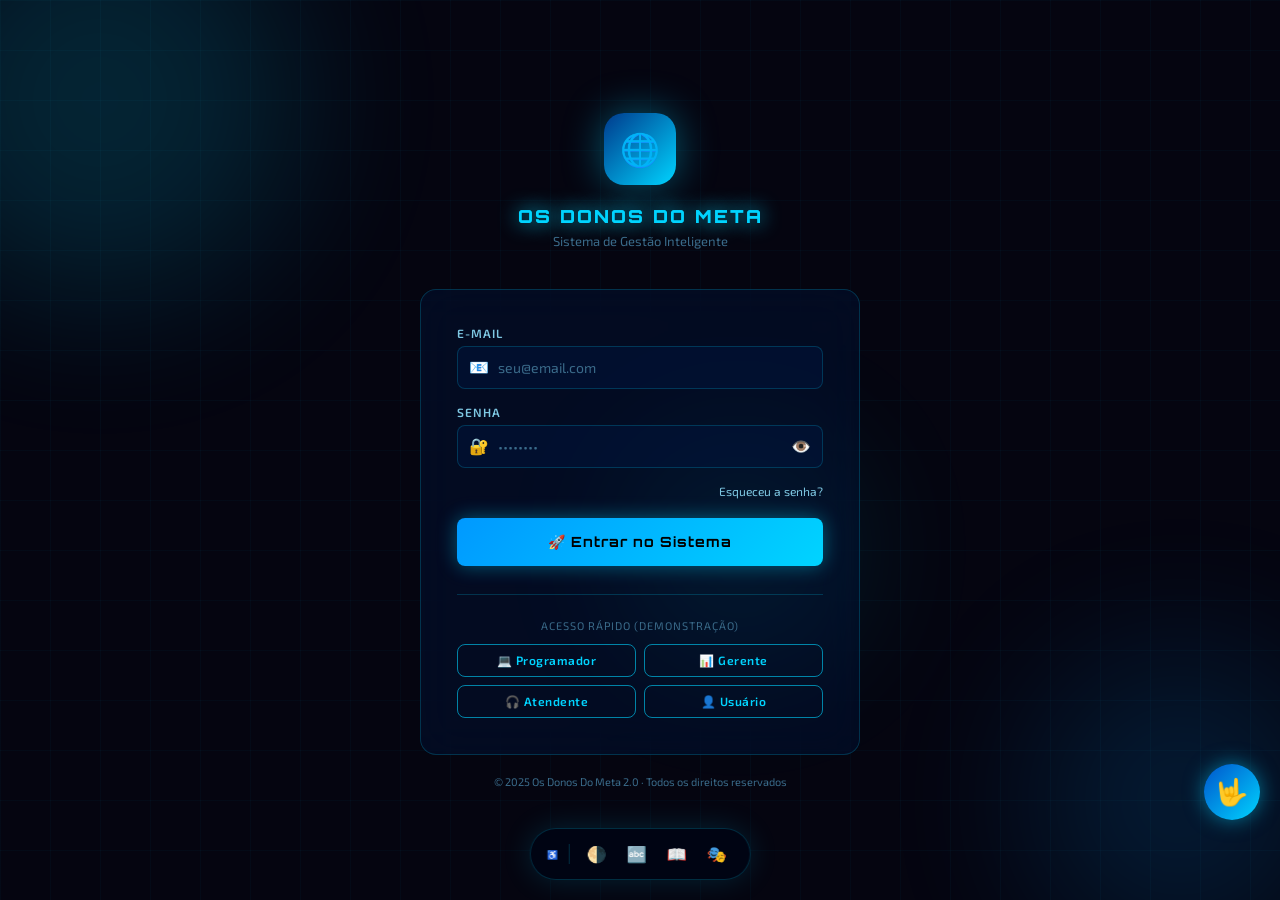
<file: index.html>
﻿<!DOCTYPE html>
<html lang="pt-BR">
<head>
  <meta charset="UTF-8">
  <meta http-equiv="refresh" content="0; url=pages/login.html">
  <meta name="viewport" content="width=device-width, initial-scale=1.0">
  <title>Os Donos Do Meta 2.0</title>
</head>
<body>
  <p>Redirecionando para <a href="pages/login.html">pages/login.html</a>...</p>
  <script>window.location.replace('pages/login.html');</script>
</body>
</html>
</file>
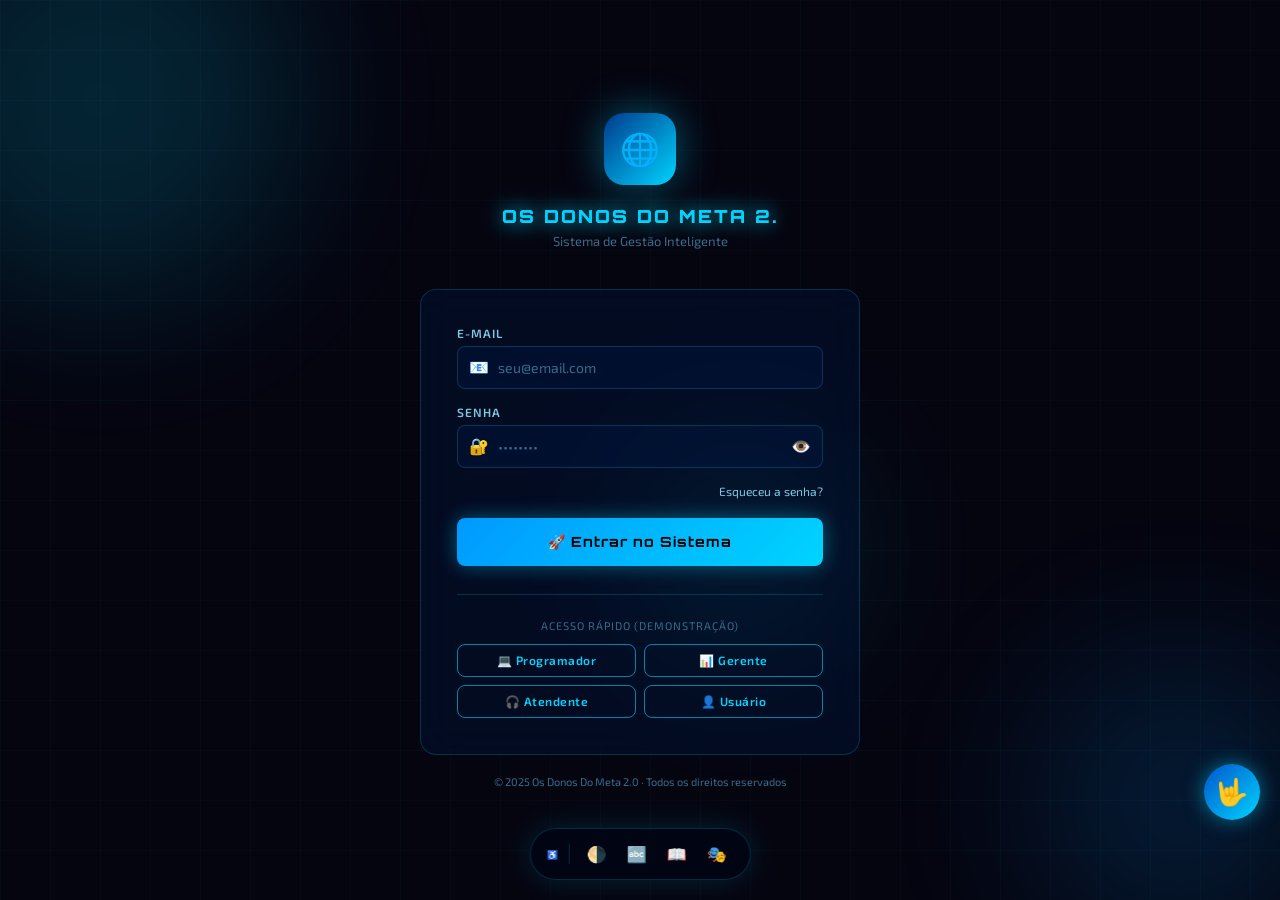
<file: pages/dash-atendente.html>
﻿<!DOCTYPE html>
<html lang="pt-BR">
<head>
  <meta charset="UTF-8">
  <meta name="viewport" content="width=device-width, initial-scale=1.0, maximum-scale=5.0">
  <meta name="description" content="Os Donos Do Meta 2.0 - Plataforma de gestão inteligente">
  <meta name="theme-color" content="#050510">
  <title>Os Donos Do Meta 2.0 - Painel do Atendente</title>
  <link rel="stylesheet" href="../assets/css/styles.css">
  <link rel="preconnect" href="https://fonts.googleapis.com">
  <link rel="preconnect" href="https://fonts.gstatic.com" crossorigin>
</head>
<body data-page="dash-atendente">

<!-- ===== BACKGROUNDS ===== -->
<div class="bg-grid" aria-hidden="true"></div>
<div class="bg-orbs" aria-hidden="true">
  <div class="orb orb-1"></div>
  <div class="orb orb-2"></div>
  <div class="orb orb-3"></div>
</div>

<!-- ===== TOAST CONTAINER ===== -->
<div id="toast-container" class="toast-container" role="alert" aria-live="polite"></div>

<!-- ===== SIDEBAR OVERLAY ===== -->
<div class="sidebar-overlay" onclick="toggleSidebar()" aria-hidden="true"></div>

<!-- ===== ACCESSIBILITY BAR ===== -->
<nav class="a11y-bar" role="navigation" aria-label="Acessibilidade">
  <span class="a11y-label">♿</span>
  <div class="a11y-sep" aria-hidden="true"></div>
  <button class="a11y-btn" id="btn-contrast" title="Alto Contraste" aria-pressed="false" aria-label="Alternar alto contraste">🌗</button>
  <button class="a11y-btn" id="btn-largetext" title="Texto Grande" aria-pressed="false" aria-label="Aumentar tamanho do texto">🔤</button>
  <button class="a11y-btn" id="btn-dyslexia" title="Fonte para Dislexia" aria-pressed="false" aria-label="Fonte para dislexia">📖</button>
  <button class="a11y-btn" id="btn-motion" title="Reduzir Animações" aria-pressed="false" aria-label="Reduzir animações">🎭</button>
</nav>

<!-- ===== LIBRAS WIDGET ===== -->
<div class="libras-widget" role="complementary" aria-label="Acessibilidade em Libras">
  <button class="libras-btn" id="libras-btn" aria-label="Abrir painel de Libras" aria-expanded="false">🤟</button>
  <div class="libras-panel" id="libras-panel" role="dialog" aria-label="Painel Libras" aria-hidden="true">
    <div style="display:flex;align-items:center;gap:10px;margin-bottom:16px">
      <span style="font-size:28px">🤟</span>
      <div>
        <div style="font-family:var(--font-display);font-size:13px;color:var(--neon-blue);font-weight:700">LIBRAS</div>
        <div style="font-size:11px;color:var(--text-muted)">Língua Brasileira de Sinais</div>
      </div>
    </div>
    <p style="font-size:13px;color:var(--text-secondary);margin-bottom:16px;line-height:1.6">
      Este sistema possui suporte a Libras. Clique nos ícones abaixo para ativar a interpretação em sinais.
    </p>
    <div style="display:grid;grid-template-columns:1fr 1fr;gap:8px">
      <button class="btn btn-outline btn-sm" onclick="App.librasAction('interprete')">🖥️ Intérprete</button>
      <button class="btn btn-outline btn-sm" onclick="App.librasAction('vlibras')">▶️ VLibras</button>
      <button class="btn btn-outline btn-sm" onclick="App.librasAction('audio')">🔊 Áudio</button>
      <button class="btn btn-outline btn-sm" onclick="App.librasAction('legenda')">📝 Legenda</button>
    </div>
    <div style="margin-top:12px;padding-top:12px;border-top:1px solid var(--border);font-size:11px;color:var(--text-muted)">
      Em conformidade com a Lei nº 10.436/2002 e o Decreto nº 5.626/2005
    </div>
  </div>
</div>

<div id="sidebar-atendente" class="sidebar sidebar-role" role="navigation" aria-label="Menu Atendente">
  <div class="sidebar-header">
    <div class="sidebar-logo">OS DONOS DO META<span class="sub">v2.0 · Atendimento</span></div>
    <div class="sidebar-user">
      <div class="sidebar-user-avatar" style="background:linear-gradient(135deg,#aa6600,var(--warning));color:#000">JA</div>
      <div class="sidebar-user-info">
        <div class="sidebar-user-name">João Atendente</div>
        <div class="sidebar-user-role">🎧 Atendente</div>
      </div>
    </div>
  </div>
  <nav class="sidebar-nav">
    <div class="nav-section">
      <div class="nav-section-title">Atendimento</div>
      <button class="nav-item active" data-page="dash-atendente" data-section="painel-atendente"><span class="nav-icon">📊</span>Painel de Atendente</button>
      <button class="nav-item" data-page="dash-atendente" data-section="chamados"><span class="nav-icon">🎫</span>Chamados</button>
      <button class="nav-item" data-page="dash-atendente" data-section="chat-tempo-real"><span class="nav-icon">💬</span>Chat em Tempo Real</button>
      <button class="nav-item" data-page="dash-atendente" data-section="clientes"><span class="nav-icon">👥</span>Clientes</button>
    </div>
    <div class="nav-section">
      <div class="nav-section-title">Ferramentas</div>
      <button class="nav-item" data-page="dash-atendente" data-section="base-conhecimentos"><span class="nav-icon">📚</span>Base de Conhecimentos</button>
      <button class="nav-item" data-page="dash-atendente" data-section="agenda"><span class="nav-icon">📅</span>Agenda</button>
      <button class="nav-item" data-page="dash-atendente" data-section="meu-desempenho"><span class="nav-icon">📊</span>Meu Desempenho</button>
    </div>
    <div class="nav-section">
      <div class="nav-section-title">Sistema</div>
      <button class="nav-item" data-page="dash-atendente" data-section="configuracao"><span class="nav-icon">⚙️</span>Configuração</button>
      <button class="nav-item" data-page="logout"><span class="nav-icon">🚪</span>Sair</button>
    </div>
  </nav>
</div>


<div id="page-dash-atendente" class="page active" style="flex-direction:column" role="main" aria-label="Painel do Atendente">
  <div class="main-content" style="margin-left:0;padding-left:284px">
    <header class="topbar">
      <div class="topbar-left">
        <button class="hamburger" onclick="toggleSidebar()" aria-label="Abrir menu">☰</button>
        <h1 class="page-title">🎧 CENTRAL DE ATENDIMENTO</h1>
      </div>
      <div class="topbar-right">
        <div style="display:flex;align-items:center;gap:8px;background:rgba(0,255,136,0.1);border:1px solid rgba(0,255,136,0.3);border-radius:8px;padding:6px 12px;cursor:pointer" onclick="App.toast('Status alterado','info','🟢')">
          <div class="pulse-dot"></div><span style="font-size:12px;color:var(--success);font-weight:600">Online</span>
        </div>
        <button class="notif-btn" onclick="App.toast('8 chamados aguardando','warning','🎫')" aria-label="Chamados"><span>🎫</span><span class="notif-badge">8</span></button>
        <div class="user-avatar" style="background:linear-gradient(135deg,#aa6600,var(--warning));color:#000">JA</div>
      </div>
    </header>

    <!-- Stats Atendente -->
    <div class="stat-grid">
      <div class="glass-card stat-card yellow animate-in delay-1">
        <span class="stat-icon">🎫</span>
        <div class="stat-value" style="color:var(--warning)" data-count="23">0</div>
        <div class="stat-label">Chamados Abertos</div>
        <div class="stat-change down">↓ 8 aguardando você</div>
      </div>
      <div class="glass-card stat-card green animate-in delay-2">
        <span class="stat-icon">✅</span>
        <div class="stat-value" style="color:var(--success)" data-count="87">0</div>
        <div class="stat-label">Resolvidos no Dia</div>
        <div class="stat-change up">↑ Meta: 100</div>
      </div>
      <div class="glass-card stat-card blue animate-in delay-3">
        <span class="stat-icon">⏱️</span>
        <div class="stat-value neon-text" data-count="4" data-suffix="min">0min</div>
        <div class="stat-label">Tempo Médio</div>
        <div class="stat-change up">↑ Abaixo da meta</div>
      </div>
      <div class="glass-card stat-card green animate-in delay-4">
        <span class="stat-icon">⭐</span>
        <div class="stat-value" style="color:var(--success)" data-count="97" data-suffix="%">0%</div>
        <div class="stat-label">Satisfação</div>
        <div class="stat-change up">↑ Excelente!</div>
      </div>
    </div>

    <div class="section-grid">
      <!-- Fila de chamados -->
      <div class="glass-card card animate-in delay-1" style="border-color:rgba(255,170,0,0.2)">
        <div class="card-header">
          <span class="card-title">🎫 Fila de Chamados</span>
          <span class="badge badge-yellow">8 pendentes</span>
        </div>
        <div style="display:flex;flex-direction:column;gap:10px;max-height:280px;overflow-y:auto">
          <div style="padding:12px;border-radius:8px;border:1px solid rgba(255,51,102,0.3);background:rgba(255,51,102,0.05)">
            <div style="display:flex;justify-content:space-between;margin-bottom:6px"><span style="font-size:13px;font-weight:600">#4821 - Problema no pagamento</span><span class="badge badge-red">Urgente</span></div>
            <div style="font-size:12px;color:var(--text-muted)">Cliente: Ana Silva · Há 45min</div>
            <button class="btn btn-primary btn-sm" style="margin-top:8px;width:100%" onclick="App.toast('Atendimento iniciado - #4821','success','🎧')">Atender Agora</button>
          </div>
          <div style="padding:12px;border-radius:8px;border:1px solid rgba(255,170,0,0.3);background:rgba(255,170,0,0.05)">
            <div style="display:flex;justify-content:space-between;margin-bottom:6px"><span style="font-size:13px;font-weight:600">#4820 - Dúvida sobre planos</span><span class="badge badge-yellow">Normal</span></div>
            <div style="font-size:12px;color:var(--text-muted)">Cliente: João Lima · Há 1h</div>
            <button class="btn btn-outline btn-sm" style="margin-top:8px;width:100%" onclick="App.toast('Atendimento iniciado - #4820','success','🎧')">Atender</button>
          </div>
          <div style="padding:12px;border-radius:8px;border:1px solid var(--border);background:rgba(0,20,60,0.3)">
            <div style="display:flex;justify-content:space-between;margin-bottom:6px"><span style="font-size:13px;font-weight:600">#4819 - Cancelamento</span><span class="badge badge-blue">Baixo</span></div>
            <div style="font-size:12px;color:var(--text-muted)">Cliente: Pedro Ramos · Há 2h</div>
            <button class="btn btn-outline btn-sm" style="margin-top:8px;width:100%" onclick="App.toast('Atendimento iniciado - #4819','success','🎧')">Atender</button>
          </div>
        </div>
      </div>
      <!-- Gráfico do atendente -->
      <div class="glass-card card animate-in delay-2">
        <div class="card-header"><span class="card-title">📈 Atendimentos por Dia</span></div>
        <div class="chart-container" id="chart-atendente"></div>
      </div>
    </div>

    <!-- Chat de atendimento -->
    <div class="glass-card card animate-in delay-3" style="border-color:rgba(255,170,0,0.2)">
      <div class="card-header">
        <span class="card-title">💬 Chat em Tempo Real — #4821</span>
        <div style="display:flex;align-items:center;gap:8px"><div class="pulse-dot" style="background:var(--danger);box-shadow:0 0 6px var(--danger)"></div><span style="font-size:12px;color:var(--danger)">Cliente aguardando</span></div>
      </div>
      <div style="background:rgba(0,5,15,0.6);border-radius:8px;padding:16px;height:160px;overflow-y:auto;display:flex;flex-direction:column;gap:10px;margin-bottom:12px">
        <div style="display:flex;gap:8px"><div style="width:28px;height:28px;border-radius:50%;background:rgba(0,212,255,0.3);flex-shrink:0;display:flex;align-items:center;justify-content:center;font-size:12px">AS</div><div style="background:rgba(0,212,255,0.1);border-radius:8px;padding:8px 12px;max-width:70%;font-size:13px">Olá! Tentei pagar mas não consegui concluir a compra 😞</div></div>
        <div style="display:flex;gap:8px;justify-content:flex-end"><div style="background:rgba(0,100,200,0.3);border-radius:8px;padding:8px 12px;max-width:70%;font-size:13px">Olá Ana! Vou verificar agora mesmo. Pode me confirmar os últimos 4 dígitos do cartão?</div><div style="width:28px;height:28px;border-radius:50%;background:linear-gradient(135deg,#aa6600,var(--warning));flex-shrink:0;display:flex;align-items:center;justify-content:center;font-size:12px;color:#000">JA</div></div>
        <div style="display:flex;gap:8px"><div style="width:28px;height:28px;border-radius:50%;background:rgba(0,212,255,0.3);flex-shrink:0;display:flex;align-items:center;justify-content:center;font-size:12px">AS</div><div style="background:rgba(0,212,255,0.1);border-radius:8px;padding:8px 12px;max-width:70%;font-size:13px">São 4821</div></div>
      </div>
      <div style="display:flex;gap:10px">
        <input type="text" class="form-input" placeholder="Digite sua resposta..." id="chat-input" style="flex:1" onkeydown="if(event.key==='Enter')sendChatMsg()">
        <button class="btn btn-primary" onclick="sendChatMsg()">📤 Enviar</button>
      </div>
    </div>
  </div>
</div>

<script src="../assets/js/layout.js"></script>
<script src="../assets/js/app.js"></script>
<script src="../assets/js/dashboard.js"></script>
</body>
</html>
</file>
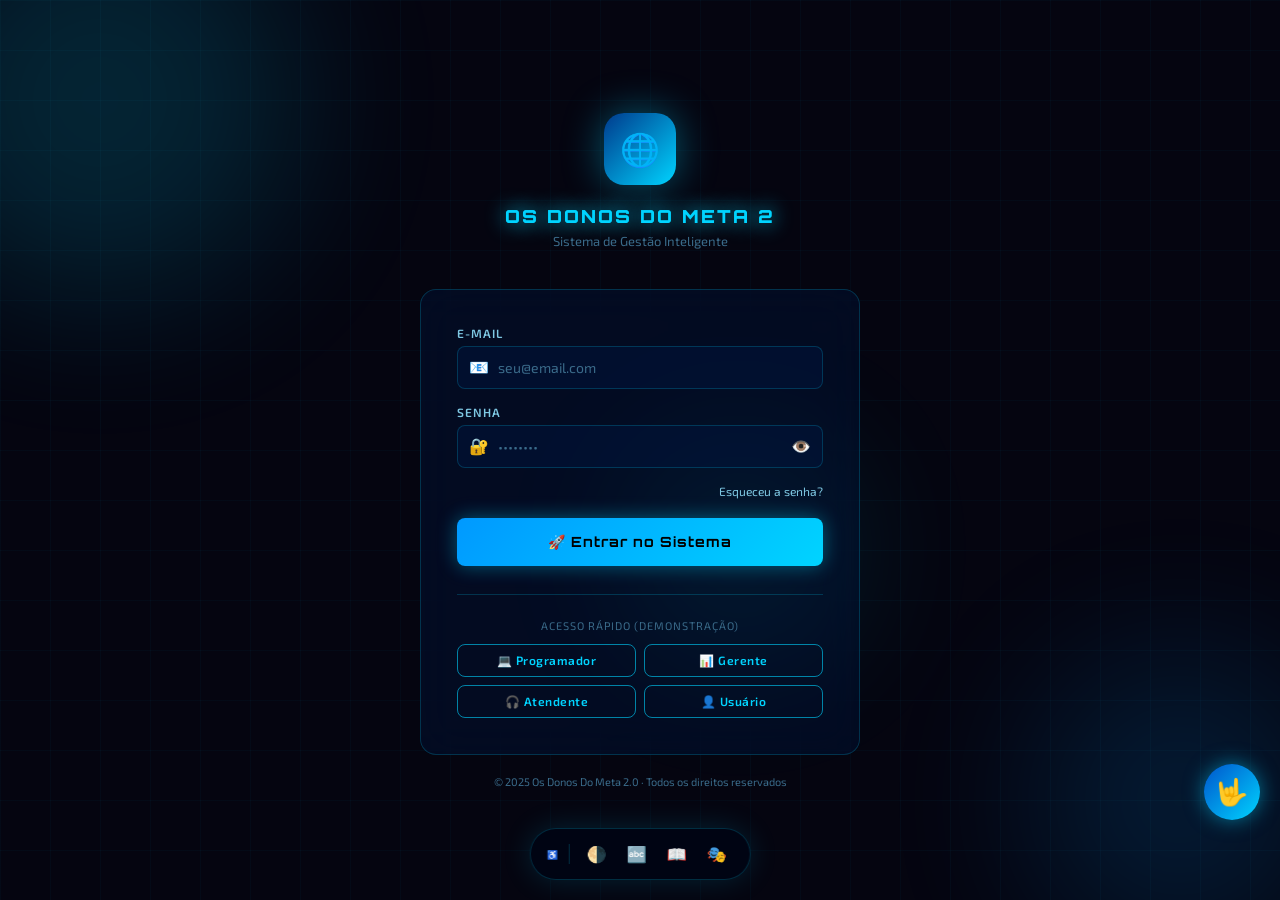
<file: pages/dash-dev.html>
﻿<!DOCTYPE html>
<html lang="pt-BR">
<head>
  <meta charset="UTF-8">
  <meta name="viewport" content="width=device-width, initial-scale=1.0, maximum-scale=5.0">
  <meta name="description" content="Os Donos Do Meta 2.0 - Plataforma de gestão inteligente">
  <meta name="theme-color" content="#050510">
  <title>Os Donos Do Meta 2.0 - Painel do Programador</title>
  <link rel="stylesheet" href="../assets/css/styles.css">
  <link rel="preconnect" href="https://fonts.googleapis.com">
  <link rel="preconnect" href="https://fonts.gstatic.com" crossorigin>
</head>
<body data-page="dash-dev">

<!-- ===== BACKGROUNDS ===== -->
<div class="bg-grid" aria-hidden="true"></div>
<div class="bg-orbs" aria-hidden="true">
  <div class="orb orb-1"></div>
  <div class="orb orb-2"></div>
  <div class="orb orb-3"></div>
</div>

<!-- ===== TOAST CONTAINER ===== -->
<div id="toast-container" class="toast-container" role="alert" aria-live="polite"></div>

<!-- ===== SIDEBAR OVERLAY ===== -->
<div class="sidebar-overlay" onclick="toggleSidebar()" aria-hidden="true"></div>

<!-- ===== ACCESSIBILITY BAR ===== -->
<nav class="a11y-bar" role="navigation" aria-label="Acessibilidade">
  <span class="a11y-label">♿</span>
  <div class="a11y-sep" aria-hidden="true"></div>
  <button class="a11y-btn" id="btn-contrast" title="Alto Contraste" aria-pressed="false" aria-label="Alternar alto contraste">🌗</button>
  <button class="a11y-btn" id="btn-largetext" title="Texto Grande" aria-pressed="false" aria-label="Aumentar tamanho do texto">🔤</button>
  <button class="a11y-btn" id="btn-dyslexia" title="Fonte para Dislexia" aria-pressed="false" aria-label="Fonte para dislexia">📖</button>
  <button class="a11y-btn" id="btn-motion" title="Reduzir Animações" aria-pressed="false" aria-label="Reduzir animações">🎭</button>
</nav>

<!-- ===== LIBRAS WIDGET ===== -->
<div class="libras-widget" role="complementary" aria-label="Acessibilidade em Libras">
  <button class="libras-btn" id="libras-btn" aria-label="Abrir painel de Libras" aria-expanded="false">🤟</button>
  <div class="libras-panel" id="libras-panel" role="dialog" aria-label="Painel Libras" aria-hidden="true">
    <div style="display:flex;align-items:center;gap:10px;margin-bottom:16px">
      <span style="font-size:28px">🤟</span>
      <div>
        <div style="font-family:var(--font-display);font-size:13px;color:var(--neon-blue);font-weight:700">LIBRAS</div>
        <div style="font-size:11px;color:var(--text-muted)">Língua Brasileira de Sinais</div>
      </div>
    </div>
    <p style="font-size:13px;color:var(--text-secondary);margin-bottom:16px;line-height:1.6">
      Este sistema possui suporte a Libras. Clique nos ícones abaixo para ativar a interpretação em sinais.
    </p>
    <div style="display:grid;grid-template-columns:1fr 1fr;gap:8px">
      <button class="btn btn-outline btn-sm" onclick="App.librasAction('interprete')">🖥️ Intérprete</button>
      <button class="btn btn-outline btn-sm" onclick="App.librasAction('vlibras')">▶️ VLibras</button>
      <button class="btn btn-outline btn-sm" onclick="App.librasAction('audio')">🔊 Áudio</button>
      <button class="btn btn-outline btn-sm" onclick="App.librasAction('legenda')">📝 Legenda</button>
    </div>
    <div style="margin-top:12px;padding-top:12px;border-top:1px solid var(--border);font-size:11px;color:var(--text-muted)">
      Em conformidade com a Lei nº 10.436/2002 e o Decreto nº 5.626/2005
    </div>
  </div>
</div>

<div id="sidebar-programador" class="sidebar sidebar-role" role="navigation" aria-label="Menu Programador">
  <div class="sidebar-header">
    <div class="sidebar-logo">OS DONOS DO META<span class="sub">v2.0 · Sistema</span></div>
    <div class="sidebar-user">
      <div class="sidebar-user-avatar">CD</div>
      <div class="sidebar-user-info">
        <div class="sidebar-user-name">Carlos Dev</div>
        <div class="sidebar-user-role">💻 Programador</div>
      </div>
    </div>
  </div>
  <nav class="sidebar-nav">
    <div class="nav-section">
      <div class="nav-section-title">Desenvolvimento</div>
      <button class="nav-item active" data-page="dash-dev" data-section="painel-tecnico"><span class="nav-icon">📊</span>Painel Técnico</button>
      <button class="nav-item" data-page="dash-dev" data-section="logs-sistema"><span class="nav-icon">📋</span>Logs do Sistema</button>
    </div>
    <div class="nav-section">
      <div class="nav-section-title">Monitoramento</div>
      <button class="nav-item" data-page="dash-dev" data-section="servidores"><span class="nav-icon">📡</span>Servidores</button>
      <button class="nav-item" data-page="dash-dev" data-section="feedbacks"><span class="nav-icon">💬</span>Feedbacks</button>
      <button class="nav-item" data-page="dash-dev" data-section="implantacao"><span class="nav-icon">🚀</span>Implantação</button>
    </div>
    <div class="nav-section">
      <div class="nav-section-title">Sistema</div>
      <button class="nav-item" data-page="dash-dev" data-section="configuracao"><span class="nav-icon">⚙️</span>Configuração</button>
      <button class="nav-item" data-page="logout"><span class="nav-icon">🚪</span>Sair</button>
    </div>
  </nav>
</div>


<div id="page-dash-dev" class="page active" style="flex-direction:column" role="main" aria-label="Painel do Programador">
  <div class="main-content" style="margin-left:0;padding-left:284px">
    <header class="topbar">
      <div class="topbar-left">
        <button class="hamburger" onclick="toggleSidebar()" aria-label="Abrir menu">☰</button>
        <h1 class="page-title">💻 CENTRAL DE DESENVOLVIMENTO</h1>
      </div>
      <div class="topbar-right">
        <div class="search-bar" role="search"><span>🔍</span><input type="text" placeholder="Buscar commit, tarefa..." aria-label="Buscar"></div>
        <button class="notif-btn" onclick="App.toast('3 novos alertas de sistema','warning','🔔')" aria-label="Notificações"><span>🔔</span><span class="notif-badge">3</span></button>
        <div class="user-avatar" title="Carlos Dev" aria-label="Menu do usuário">CD</div>
      </div>
    </header>

    <!-- Barra de status -->
    <div class="animate-in" style="display:flex;gap:12px;margin-bottom:24px;flex-wrap:wrap">
      <div style="display:flex;align-items:center;gap:8px;background:rgba(0,255,136,0.1);border:1px solid rgba(0,255,136,0.3);border-radius:8px;padding:8px 14px">
        <div class="pulse-dot"></div><span style="font-size:12px;color:var(--success);font-weight:600">Todos os serviços operacionais</span>
      </div>
      <div style="background:rgba(0,212,255,0.1);border:1px solid var(--border);border-radius:8px;padding:8px 14px;font-size:12px;color:var(--text-secondary)">🕐 Última implantação: 2h atrás</div>
      <div style="background:rgba(0,212,255,0.1);border:1px solid var(--border);border-radius:8px;padding:8px 14px;font-size:12px;color:var(--text-secondary)">🌿 Ramificação: principal</div>
    </div>

    <!-- Stats -->
    <div class="stat-grid">
      <div class="glass-card stat-card blue animate-in delay-1">
        <span class="stat-icon">⚡</span>
        <div class="stat-value neon-text" data-count="99" data-suffix="%">0%</div>
        <div class="stat-label">Uptime</div>
        <div class="stat-change up">↑ Estável há 30 dias</div>
      </div>
      <div class="glass-card stat-card green animate-in delay-2">
        <span class="stat-icon">🚀</span>
        <div class="stat-value" style="color:var(--success)" data-count="247">0</div>
        <div class="stat-label">Commits Hoje</div>
        <div class="stat-change up">↑ +18% vs ontem</div>
      </div>
      <div class="glass-card stat-card yellow animate-in delay-3">
        <span class="stat-icon">🐛</span>
        <div class="stat-value" style="color:var(--warning)" data-count="12">0</div>
        <div class="stat-label">Bugs Abertos</div>
        <div class="stat-change down">↓ -5 resolvidos hoje</div>
      </div>
      <div class="glass-card stat-card blue animate-in delay-4">
        <span class="stat-icon">📡</span>
        <div class="stat-value neon-text" data-count="142" data-suffix="ms">0ms</div>
        <div class="stat-label">Latência API</div>
        <div class="stat-change up">↑ Ótimo desempenho</div>
      </div>
    </div>

    <!-- Gráficos e registros -->
    <div class="section-grid">
      <div class="glass-card card animate-in delay-1">
        <div class="card-header">
          <span class="card-title">📈 Commits por Dia</span>
          <span class="badge badge-blue">7 dias</span>
        </div>
        <div class="chart-container" id="chart-dev"></div>
      </div>
      <div class="glass-card card animate-in delay-2">
        <div class="card-header">
          <span class="card-title">🖥️ Recursos do Servidor</span>
          <button class="btn btn-outline btn-sm" onclick="App.toast('Dados atualizados','success','🔄')">🔄 Atualizar</button>
        </div>
        <div style="display:flex;flex-direction:column;gap:14px">
          <div>
            <div style="display:flex;justify-content:space-between;margin-bottom:6px;font-size:12px"><span>CPU</span><span style="color:var(--neon-blue)">68%</span></div>
            <div class="progress-bar"><div class="progress-fill" style="width:68%"></div></div>
          </div>
          <div>
            <div style="display:flex;justify-content:space-between;margin-bottom:6px;font-size:12px"><span>RAM</span><span style="color:var(--warning)">82%</span></div>
            <div class="progress-bar"><div class="progress-fill" style="width:82%;background:linear-gradient(90deg,#aa6600,var(--warning));box-shadow:0 0 8px var(--warning)"></div></div>
          </div>
          <div>
            <div style="display:flex;justify-content:space-between;margin-bottom:6px;font-size:12px"><span>Disco</span><span style="color:var(--success)">41%</span></div>
            <div class="progress-bar"><div class="progress-fill" style="width:41%;background:linear-gradient(90deg,#008844,var(--success));box-shadow:0 0 8px var(--success)"></div></div>
          </div>
          <div>
            <div style="display:flex;justify-content:space-between;margin-bottom:6px;font-size:12px"><span>Rede</span><span style="color:var(--neon-blue)">55%</span></div>
            <div class="progress-bar"><div class="progress-fill" style="width:55%"></div></div>
          </div>
        </div>
      </div>
    </div>

    <!-- Registros recentes -->
    <div class="glass-card card animate-in delay-3">
      <div class="card-header">
        <span class="card-title">📋 Logs Recentes</span>
        <div style="display:flex;gap:8px">
          <span class="badge badge-green">AO VIVO</span>
          <button class="btn btn-outline btn-sm" onclick="App.toast('Logs exportados!','success','📥')">📥 Exportar</button>
        </div>
      </div>
      <div style="background:rgba(0,5,15,0.8);border-radius:8px;padding:16px;font-family:monospace;font-size:12px;max-height:200px;overflow-y:auto">
        <div style="color:var(--success);margin-bottom:6px">[2025-03-19 14:32:01] ✅ Implantação concluída - v2.4.7 produção</div>
        <div style="color:var(--neon-blue);margin-bottom:6px">[2025-03-19 14:28:44] ℹ️ API /users - 142ms - 200 OK</div>
        <div style="color:var(--warning);margin-bottom:6px">[2025-03-19 14:25:12] ⚠️ RAM > 80% - Auto-scaling ativado</div>
        <div style="color:var(--neon-blue);margin-bottom:6px">[2025-03-19 14:20:33] ℹ️ 1.247 requisições processadas</div>
        <div style="color:var(--danger);margin-bottom:6px">[2025-03-19 14:15:02] ❌ Tempo limite excedido - /api/reports - nova tentativa #2</div>
        <div style="color:var(--success);margin-bottom:6px">[2025-03-19 14:14:55] ✅ DB backup concluído - 2.3GB</div>
        <div style="color:var(--neon-blue)">[2025-03-19 14:10:11] ℹ️ Cache limpo - 18% liberados</div>
      </div>
    </div>

    <!-- Tabela de APIs -->
    <div class="glass-card card animate-in delay-4">
      <div class="card-header">
        <span class="card-title">🔗 Rotas Ativas</span>
        <button class="btn btn-primary btn-sm" onclick="App.toast('Novo endpoint criado!','success','✅')">+ Novo</button>
      </div>
      <div class="table-wrapper">
        <table>
          <thead><tr><th>Endpoint</th><th>Método</th><th>Status</th><th>Latência</th><th>Req/min</th></tr></thead>
          <tbody>
            <tr><td><code style="color:var(--neon-blue)">/api/v2/users</code></td><td><span class="badge badge-green">GET</span></td><td><span class="badge badge-green">● Online</span></td><td>142ms</td><td>847</td></tr>
            <tr><td><code style="color:var(--neon-blue)">/api/v2/auth</code></td><td><span class="badge badge-yellow">POST</span></td><td><span class="badge badge-green">● Online</span></td><td>88ms</td><td>1.203</td></tr>
            <tr><td><code style="color:var(--neon-blue)">/api/v2/reports</code></td><td><span class="badge badge-green">GET</span></td><td><span class="badge badge-red">● Instável</span></td><td>2.1s</td><td>34</td></tr>
            <tr><td><code style="color:var(--neon-blue)">/api/v2/payments</code></td><td><span class="badge badge-yellow">POST</span></td><td><span class="badge badge-green">● Online</span></td><td>204ms</td><td>512</td></tr>
          </tbody>
        </table>
      </div>
    </div>
  </div>
</div>

<script src="../assets/js/layout.js"></script>
<script src="../assets/js/app.js"></script>
<script src="../assets/js/dashboard.js"></script>
</body>
</html>
</file>
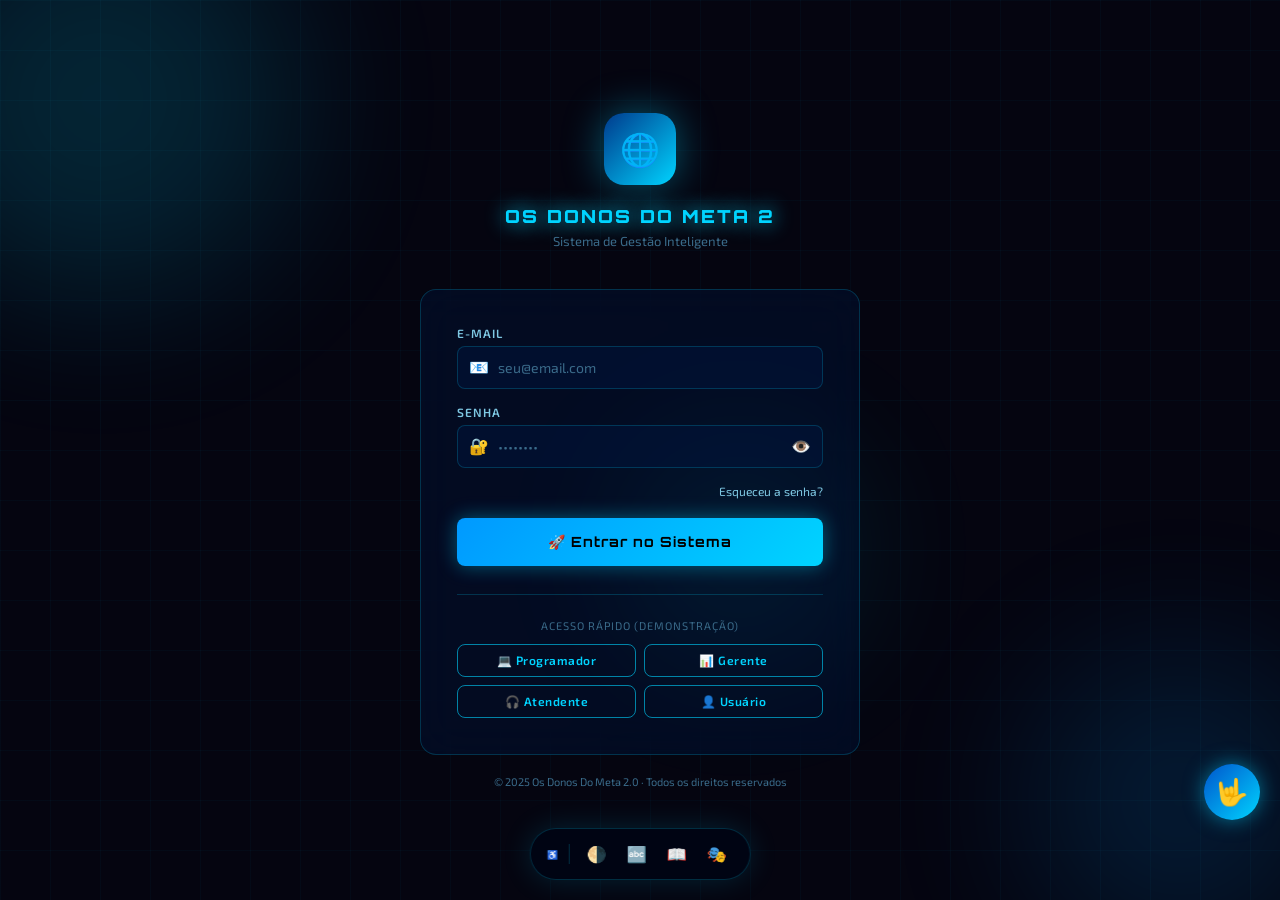
<file: pages/dash-gerente.html>
﻿<!DOCTYPE html>
<html lang="pt-BR">
<head>
  <meta charset="UTF-8">
  <meta name="viewport" content="width=device-width, initial-scale=1.0, maximum-scale=5.0">
  <meta name="description" content="Os Donos Do Meta 2.0 - Plataforma de gestão inteligente">
  <meta name="theme-color" content="#050510">
  <title>Os Donos Do Meta 2.0 - Painel do Gerente</title>
  <link rel="stylesheet" href="../assets/css/styles.css">
  <link rel="preconnect" href="https://fonts.googleapis.com">
  <link rel="preconnect" href="https://fonts.gstatic.com" crossorigin>
</head>
<body data-page="dash-gerente">

<!-- ===== BACKGROUNDS ===== -->
<div class="bg-grid" aria-hidden="true"></div>
<div class="bg-orbs" aria-hidden="true">
  <div class="orb orb-1"></div>
  <div class="orb orb-2"></div>
  <div class="orb orb-3"></div>
</div>

<!-- ===== TOAST CONTAINER ===== -->
<div id="toast-container" class="toast-container" role="alert" aria-live="polite"></div>

<!-- ===== SIDEBAR OVERLAY ===== -->
<div class="sidebar-overlay" onclick="toggleSidebar()" aria-hidden="true"></div>

<!-- ===== ACCESSIBILITY BAR ===== -->
<nav class="a11y-bar" role="navigation" aria-label="Acessibilidade">
  <span class="a11y-label">♿</span>
  <div class="a11y-sep" aria-hidden="true"></div>
  <button class="a11y-btn" id="btn-contrast" title="Alto Contraste" aria-pressed="false" aria-label="Alternar alto contraste">🌗</button>
  <button class="a11y-btn" id="btn-largetext" title="Texto Grande" aria-pressed="false" aria-label="Aumentar tamanho do texto">🔤</button>
  <button class="a11y-btn" id="btn-dyslexia" title="Fonte para Dislexia" aria-pressed="false" aria-label="Fonte para dislexia">📖</button>
  <button class="a11y-btn" id="btn-motion" title="Reduzir Animações" aria-pressed="false" aria-label="Reduzir animações">🎭</button>
</nav>

<!-- ===== LIBRAS WIDGET ===== -->
<div class="libras-widget" role="complementary" aria-label="Acessibilidade em Libras">
  <button class="libras-btn" id="libras-btn" aria-label="Abrir painel de Libras" aria-expanded="false">🤟</button>
  <div class="libras-panel" id="libras-panel" role="dialog" aria-label="Painel Libras" aria-hidden="true">
    <div style="display:flex;align-items:center;gap:10px;margin-bottom:16px">
      <span style="font-size:28px">🤟</span>
      <div>
        <div style="font-family:var(--font-display);font-size:13px;color:var(--neon-blue);font-weight:700">LIBRAS</div>
        <div style="font-size:11px;color:var(--text-muted)">Língua Brasileira de Sinais</div>
      </div>
    </div>
    <p style="font-size:13px;color:var(--text-secondary);margin-bottom:16px;line-height:1.6">
      Este sistema possui suporte a Libras. Clique nos ícones abaixo para ativar a interpretação em sinais.
    </p>
    <div style="display:grid;grid-template-columns:1fr 1fr;gap:8px">
      <button class="btn btn-outline btn-sm" onclick="App.librasAction('interprete')">🖥️ Intérprete</button>
      <button class="btn btn-outline btn-sm" onclick="App.librasAction('vlibras')">▶️ VLibras</button>
      <button class="btn btn-outline btn-sm" onclick="App.librasAction('audio')">🔊 Áudio</button>
      <button class="btn btn-outline btn-sm" onclick="App.librasAction('legenda')">📝 Legenda</button>
    </div>
    <div style="margin-top:12px;padding-top:12px;border-top:1px solid var(--border);font-size:11px;color:var(--text-muted)">
      Em conformidade com a Lei nº 10.436/2002 e o Decreto nº 5.626/2005
    </div>
  </div>
</div>

<div id="sidebar-gerente" class="sidebar sidebar-role" role="navigation" aria-label="Menu Gerente">
  <div class="sidebar-header">
    <div class="sidebar-logo">OS DONOS DO META<span class="sub">v2.0 · Gestão</span></div>
    <div class="sidebar-user">
      <div class="sidebar-user-avatar" style="background:linear-gradient(135deg,#008844,var(--success))">MG</div>
      <div class="sidebar-user-info">
        <div class="sidebar-user-name">Marina Gestora</div>
        <div class="sidebar-user-role">📊 Gerente</div>
      </div>
    </div>
  </div>
  <nav class="sidebar-nav">
    <div class="nav-section">
      <div class="nav-section-title">Visão Geral</div>
      <button class="nav-item active" data-page="dash-gerente" data-section="painel-gerencial"><span class="nav-icon">📊</span>Painel Gerencial</button>
      <button class="nav-item" data-page="dash-gerente" data-section="metas-kpis"><span class="nav-icon">🎯</span>Metas e KPIs</button>
    </div>
    <div class="nav-section">
      <div class="nav-section-title">Gestão</div>
      <button class="nav-item" data-page="dash-gerente" data-section="equipe"><span class="nav-icon">👥</span>Equipe</button>
      <button class="nav-item" data-page="dash-gerente" data-section="financeiro"><span class="nav-icon">💰</span>Financeiro</button>
      <button class="nav-item" data-page="dash-gerente" data-section="produtos"><span class="nav-icon">📦</span>Produtos</button>
      <button class="nav-item" data-page="dash-gerente" data-section="notificacoes"><span class="nav-icon">🔔</span>Notificações</button>
    </div>
    <div class="nav-section">
      <div class="nav-section-title">Sistema</div>
      <button class="nav-item" data-page="dash-gerente" data-section="configuracao"><span class="nav-icon">⚙️</span>Configuração</button>
      <button class="nav-item" data-page="logout"><span class="nav-icon">🚪</span>Sair</button>
    </div>
  </nav>
</div>


<div id="page-dash-gerente" class="page active" style="flex-direction:column" role="main" aria-label="Painel do Gerente">
  <div class="main-content" style="margin-left:0;padding-left:284px">
    <header class="topbar">
      <div class="topbar-left">
        <button class="hamburger" onclick="toggleSidebar()" aria-label="Abrir menu">☰</button>
        <h1 class="page-title">📊 PAINEL GERENCIAL</h1>
      </div>
      <div class="topbar-right">
        <div class="search-bar" role="search"><span>🔍</span><input type="text" placeholder="Buscar relatório..." aria-label="Buscar"></div>
        <button class="notif-btn" onclick="App.toast('5 novos relatórios disponíveis','info','📊')" aria-label="Notificações"><span>🔔</span><span class="notif-badge">5</span></button>
        <div class="user-avatar" style="background:linear-gradient(135deg,#008844,var(--success))">MG</div>
      </div>
    </header>

    <!-- Boas-vindas -->
    <div class="glass-card animate-in" style="padding:20px;margin-bottom:24px;background:linear-gradient(135deg,rgba(0,40,20,0.5),rgba(0,60,30,0.3));border-color:rgba(0,255,136,0.2)">
      <div style="display:flex;align-items:center;justify-content:space-between;flex-wrap:wrap;gap:12px">
        <div>
          <div style="font-size:13px;color:var(--text-muted);margin-bottom:4px">Bom dia, Gerente Marina 👋</div>
          <div style="font-family:var(--font-display);font-size:20px;color:var(--success)">Meta mensal: 78% atingida</div>
        </div>
        <div style="display:flex;gap:10px">
          <button class="btn btn-success btn-sm" onclick="App.toast('Relatório gerado!','success','📊')">📊 Gerar Relatório</button>
          <button class="btn btn-outline btn-sm" onclick="App.toast('Exportando dados...','info','📥')">📥 Exportar</button>
        </div>
      </div>
    </div>

    <!-- Stats -->
    <div class="stat-grid">
      <div class="glass-card stat-card green animate-in delay-1">
        <span class="stat-icon">💰</span>
        <div class="stat-value" style="color:var(--success)">R$ <span data-count="284750">0</span></div>
        <div class="stat-label">Faturamento Mensal</div>
        <div class="stat-change up">↑ +23% vs mês anterior</div>
      </div>
      <div class="glass-card stat-card blue animate-in delay-2">
        <span class="stat-icon">👥</span>
        <div class="stat-value neon-text" data-count="1847">0</div>
        <div class="stat-label">Clientes Ativos</div>
        <div class="stat-change up">↑ +142 novos</div>
      </div>
      <div class="glass-card stat-card yellow animate-in delay-3">
        <span class="stat-icon">🎯</span>
        <div class="stat-value" style="color:var(--warning)" data-count="78" data-suffix="%">0%</div>
        <div class="stat-label">Meta Atingida</div>
        <div class="stat-change up">↑ Em ritmo esperado</div>
      </div>
      <div class="glass-card stat-card red animate-in delay-4">
        <span class="stat-icon">😊</span>
        <div class="stat-value" style="color:var(--danger)" data-count="94" data-suffix="%">0%</div>
        <div class="stat-label">Satisfação</div>
        <div class="stat-change up">↑ NPS +62</div>
      </div>
    </div>

    <div class="section-grid">
      <!-- Gráfico -->
      <div class="glass-card card animate-in delay-1" style="border-color:rgba(0,255,136,0.2)">
        <div class="card-header">
          <span class="card-title">📈 Vendas por Dia</span>
          <span class="badge badge-green">Esta semana</span>
        </div>
        <div class="chart-container" id="chart-gerente"></div>
      </div>
      <!-- Produtos em destaque -->
      <div class="glass-card card animate-in delay-2">
        <div class="card-header"><span class="card-title">🏆 Top Produtos</span></div>
        <div style="display:flex;flex-direction:column;gap:12px">
          <div style="display:flex;align-items:center;gap:12px">
            <span style="font-size:20px">🥇</span>
            <div style="flex:1"><div style="font-size:13px;font-weight:600">Plano Premium</div><div class="progress-bar" style="margin-top:4px"><div class="progress-fill" style="width:85%"></div></div></div>
            <span style="color:var(--success);font-weight:700;font-size:13px">R$ 94k</span>
          </div>
          <div style="display:flex;align-items:center;gap:12px">
            <span style="font-size:20px">🥈</span>
            <div style="flex:1"><div style="font-size:13px;font-weight:600">Plano Business</div><div class="progress-bar" style="margin-top:4px"><div class="progress-fill" style="width:62%"></div></div></div>
            <span style="color:var(--success);font-weight:700;font-size:13px">R$ 68k</span>
          </div>
          <div style="display:flex;align-items:center;gap:12px">
            <span style="font-size:20px">🥉</span>
            <div style="flex:1"><div style="font-size:13px;font-weight:600">Plano Starter</div><div class="progress-bar" style="margin-top:4px"><div class="progress-fill" style="width:41%"></div></div></div>
            <span style="color:var(--success);font-weight:700;font-size:13px">R$ 45k</span>
          </div>
        </div>
      </div>
    </div>

    <!-- Equipe -->
    <div class="glass-card card animate-in delay-3">
      <div class="card-header">
        <span class="card-title">👥 Desempenho da Equipe</span>
        <button class="btn btn-outline btn-sm" onclick="App.toast('Relatório de equipe gerado','success','📊')">📊 Ver completo</button>
      </div>
      <div class="table-wrapper">
        <table>
          <thead><tr><th>Colaborador</th><th>Setor</th><th>Meta</th><th>Atingido</th><th>Status</th></tr></thead>
          <tbody>
            <tr><td><div style="display:flex;align-items:center;gap:10px"><div style="width:32px;height:32px;border-radius:50%;background:linear-gradient(135deg,var(--neon-mid),var(--neon-blue));display:flex;align-items:center;justify-content:center;font-size:12px;font-weight:700;color:#000">CD</div>Carlos Dev</div></td><td>Dev</td><td>R$ 50k</td><td style="color:var(--success)">R$ 51k</td><td><span class="badge badge-green">✅ Atingida</span></td></tr>
            <tr><td><div style="display:flex;align-items:center;gap:10px"><div style="width:32px;height:32px;border-radius:50%;background:linear-gradient(135deg,#aa6600,var(--warning));display:flex;align-items:center;justify-content:center;font-size:12px;font-weight:700;color:#000">JA</div>João Atendente</div></td><td>Suporte</td><td>100 tickets</td><td style="color:var(--warning)">87 tickets</td><td><span class="badge badge-yellow">⚡ Em progresso</span></td></tr>
            <tr><td><div style="display:flex;align-items:center;gap:10px"><div style="width:32px;height:32px;border-radius:50%;background:linear-gradient(135deg,#6622cc,#bb88ff);display:flex;align-items:center;justify-content:center;font-size:12px;font-weight:700;color:#fff">AU</div>Ana Usuária</div></td><td>Marketing</td><td>500 leads</td><td style="color:var(--success)">612 leads</td><td><span class="badge badge-green">✅ Superada</span></td></tr>
          </tbody>
        </table>
      </div>
    </div>

    <!-- Atividades recentes -->
    <div class="glass-card card animate-in delay-4">
      <div class="card-header"><span class="card-title">🔔 Atividades Recentes</span></div>
      <div style="display:flex;flex-direction:column;gap:12px">
        <div style="display:flex;align-items:center;gap:12px;padding:10px;border-radius:8px;background:rgba(0,255,136,0.05)"><span style="font-size:20px">💰</span><div style="flex:1"><div style="font-size:13px;font-weight:600">Venda realizada - Plano Premium</div><div style="font-size:11px;color:var(--text-muted)">2 min atrás</div></div><span style="color:var(--success);font-weight:700">+R$ 2.400</span></div>
        <div style="display:flex;align-items:center;gap:12px;padding:10px;border-radius:8px;background:rgba(0,212,255,0.05)"><span style="font-size:20px">👤</span><div style="flex:1"><div style="font-size:13px;font-weight:600">Novo cliente cadastrado</div><div style="font-size:11px;color:var(--text-muted)">15 min atrás</div></div><span class="badge badge-blue">Novo</span></div>
        <div style="display:flex;align-items:center;gap:12px;padding:10px;border-radius:8px;background:rgba(255,170,0,0.05)"><span style="font-size:20px">⚠️</span><div style="flex:1"><div style="font-size:13px;font-weight:600">Ticket #4821 aguarda resposta</div><div style="font-size:11px;color:var(--text-muted)">32 min atrás</div></div><span class="badge badge-yellow">Urgente</span></div>
      </div>
    </div>
  </div>
</div>

<script src="../assets/js/layout.js"></script>
<script src="../assets/js/app.js"></script>
<script src="../assets/js/dashboard.js"></script>
</body>
</html>
</file>
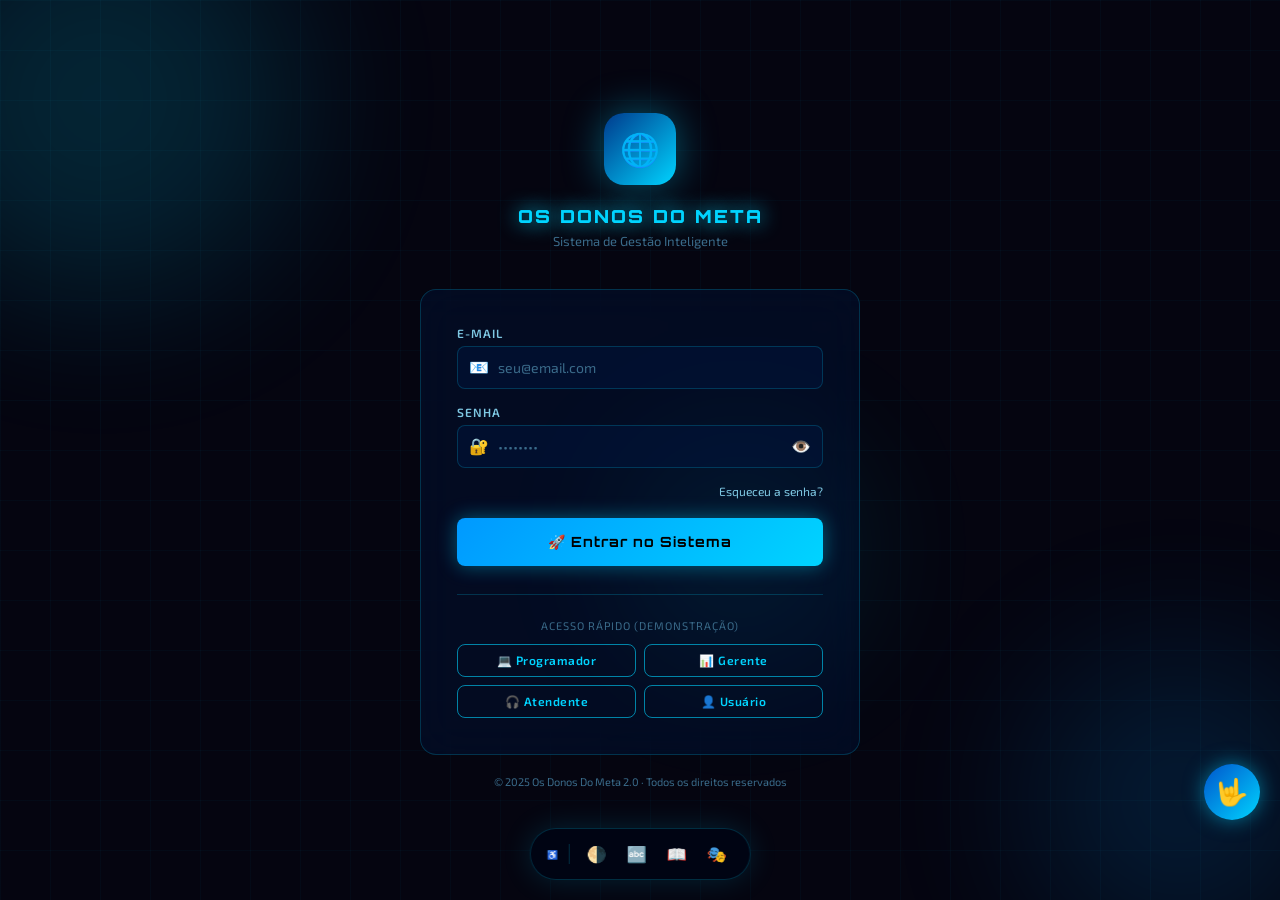
<file: pages/dash-usuario.html>
﻿<!DOCTYPE html>
<html lang="pt-BR">
<head>
  <meta charset="UTF-8">
  <meta name="viewport" content="width=device-width, initial-scale=1.0, maximum-scale=5.0">
  <meta name="description" content="Os Donos Do Meta 2.0 - Plataforma de gestão inteligente">
  <meta name="theme-color" content="#050510">
  <title>Os Donos Do Meta 2.0 - Área do Usuário</title>
  <link rel="stylesheet" href="../assets/css/styles.css">
  <link rel="preconnect" href="https://fonts.googleapis.com">
  <link rel="preconnect" href="https://fonts.gstatic.com" crossorigin>
</head>
<body data-page="dash-usuario">

<!-- ===== BACKGROUNDS ===== -->
<div class="bg-grid" aria-hidden="true"></div>
<div class="bg-orbs" aria-hidden="true">
  <div class="orb orb-1"></div>
  <div class="orb orb-2"></div>
  <div class="orb orb-3"></div>
</div>

<!-- ===== TOAST CONTAINER ===== -->
<div id="toast-container" class="toast-container" role="alert" aria-live="polite"></div>

<!-- ===== SIDEBAR OVERLAY ===== -->
<div class="sidebar-overlay" onclick="toggleSidebar()" aria-hidden="true"></div>

<!-- ===== ACCESSIBILITY BAR ===== -->
<nav class="a11y-bar" role="navigation" aria-label="Acessibilidade">
  <span class="a11y-label">♿</span>
  <div class="a11y-sep" aria-hidden="true"></div>
  <button class="a11y-btn" id="btn-contrast" title="Alto Contraste" aria-pressed="false" aria-label="Alternar alto contraste">🌗</button>
  <button class="a11y-btn" id="btn-largetext" title="Texto Grande" aria-pressed="false" aria-label="Aumentar tamanho do texto">🔤</button>
  <button class="a11y-btn" id="btn-dyslexia" title="Fonte para Dislexia" aria-pressed="false" aria-label="Fonte para dislexia">📖</button>
  <button class="a11y-btn" id="btn-motion" title="Reduzir Animações" aria-pressed="false" aria-label="Reduzir animações">🎭</button>
</nav>

<!-- ===== LIBRAS WIDGET ===== -->
<div class="libras-widget" role="complementary" aria-label="Acessibilidade em Libras">
  <button class="libras-btn" id="libras-btn" aria-label="Abrir painel de Libras" aria-expanded="false">🤟</button>
  <div class="libras-panel" id="libras-panel" role="dialog" aria-label="Painel Libras" aria-hidden="true">
    <div style="display:flex;align-items:center;gap:10px;margin-bottom:16px">
      <span style="font-size:28px">🤟</span>
      <div>
        <div style="font-family:var(--font-display);font-size:13px;color:var(--neon-blue);font-weight:700">LIBRAS</div>
        <div style="font-size:11px;color:var(--text-muted)">Língua Brasileira de Sinais</div>
      </div>
    </div>
    <p style="font-size:13px;color:var(--text-secondary);margin-bottom:16px;line-height:1.6">
      Este sistema possui suporte a Libras. Clique nos ícones abaixo para ativar a interpretação em sinais.
    </p>
    <div style="display:grid;grid-template-columns:1fr 1fr;gap:8px">
      <button class="btn btn-outline btn-sm" onclick="App.librasAction('interprete')">🖥️ Intérprete</button>
      <button class="btn btn-outline btn-sm" onclick="App.librasAction('vlibras')">▶️ VLibras</button>
      <button class="btn btn-outline btn-sm" onclick="App.librasAction('audio')">🔊 Áudio</button>
      <button class="btn btn-outline btn-sm" onclick="App.librasAction('legenda')">📝 Legenda</button>
    </div>
    <div style="margin-top:12px;padding-top:12px;border-top:1px solid var(--border);font-size:11px;color:var(--text-muted)">
      Em conformidade com a Lei nº 10.436/2002 e o Decreto nº 5.626/2005
    </div>
  </div>
</div>

<div id="sidebar-usuario" class="sidebar sidebar-role" role="navigation" aria-label="Menu Usuário">
  <div class="sidebar-header">
    <div class="sidebar-logo">OS DONOS DO META<span class="sub">v2.0 · Minha Conta</span></div>
    <div class="sidebar-user">
      <div class="sidebar-user-avatar" style="background:linear-gradient(135deg,#6622cc,#bb88ff)">AU</div>
      <div class="sidebar-user-info">
        <div class="sidebar-user-name">Ana Usuária</div>
        <div class="sidebar-user-role">👤 Usuário</div>
      </div>
    </div>
  </div>
  <nav class="sidebar-nav">
    <div class="nav-section">
      <div class="nav-section-title">Minha Área</div>
      <button class="nav-item active" data-page="dash-usuario" data-section="inicio"><span class="nav-icon">🏠</span>Início</button>
      <button class="nav-item" data-page="dash-usuario" data-section="meus-pedidos"><span class="nav-icon">📦</span>Meus Pedidos</button>
      <button class="nav-item" data-page="dash-usuario" data-section="favoritos"><span class="nav-icon">❤️</span>Favoritos</button>
      <button class="nav-item" data-page="dash-usuario" data-section="pagamentos"><span class="nav-icon">💳</span>Pagamentos</button>
    </div>
    <div class="nav-section">
      <div class="nav-section-title">Suporte</div>
      <button class="nav-item" data-page="dash-usuario" data-section="contato"><span class="nav-icon">🎧</span>Contato</button>
      <button class="nav-item" data-page="dash-usuario" data-section="perguntas-frequentes"><span class="nav-icon">❓</span>Perguntas Frequentes</button>
    </div>
    <div class="nav-section">
      <div class="nav-section-title">Conta</div>
      <button class="nav-item" data-page="dash-usuario" data-section="meu-perfil"><span class="nav-icon">👤</span>Meu Perfil</button>
      <button class="nav-item" data-page="dash-usuario" data-section="configuracoes"><span class="nav-icon">⚙️</span>Configurações</button>
      <button class="nav-item" data-page="logout"><span class="nav-icon">🚪</span>Sair</button>
    </div>
  </nav>
</div>

<!-- ============================================================ -->

<div id="page-dash-usuario" class="page active" style="flex-direction:column" role="main" aria-label="Área do Usuário">
  <div class="main-content" style="margin-left:0;padding-left:284px">
    <header class="topbar">
      <div class="topbar-left">
        <button class="hamburger" onclick="toggleSidebar()" aria-label="Abrir menu">☰</button>
        <h1 class="page-title">🏠 MINHA ÁREA</h1>
      </div>
      <div class="topbar-right">
        <button class="notif-btn" onclick="App.toast('2 notificações novas','info','🔔')" aria-label="Notificações"><span>🔔</span><span class="notif-badge">2</span></button>
        <div class="user-avatar" style="background:linear-gradient(135deg,#6622cc,#bb88ff)">AU</div>
      </div>
    </header>

    <!-- Destaque da conta -->
    <div class="glass-card animate-in" style="padding:28px;margin-bottom:24px;background:linear-gradient(135deg,rgba(100,40,200,0.2),rgba(30,0,80,0.3));border-color:rgba(180,100,255,0.3);position:relative;overflow:hidden">
      <div style="position:absolute;top:-40px;right:-40px;width:200px;height:200px;border-radius:50%;background:rgba(100,40,200,0.15);filter:blur(40px)"></div>
      <div style="font-size:13px;color:var(--text-muted);margin-bottom:8px">Bem-vinda de volta 👋</div>
      <div style="font-family:var(--font-display);font-size:22px;font-weight:700;color:#bb88ff;margin-bottom:4px">Ana Usuária</div>
      <div style="font-size:13px;color:var(--text-secondary)">Plano <strong style="color:#bb88ff">Premium</strong> · Válido até 31/12/2025</div>
      <div style="display:flex;gap:10px;margin-top:16px;flex-wrap:wrap">
        <button class="btn btn-sm" style="background:linear-gradient(135deg,#6622cc,#bb88ff);color:white" onclick="App.toast('Abrindo opções do plano...','info','🚀')">🚀 Melhorar Plano</button>
        <button class="btn btn-outline btn-sm" onclick="App.toast('Abrindo detalhes da assinatura...','info','📋')">📋 Minha Assinatura</button>
      </div>
    </div>

    <!-- Indicadores do usuário -->
    <div class="stat-grid">
      <div class="glass-card stat-card blue animate-in delay-1" style="border-color:rgba(180,100,255,0.2)">
        <span class="stat-icon">📦</span>
        <div class="stat-value" style="color:#bb88ff" data-count="12">0</div>
        <div class="stat-label">Pedidos Ativos</div>
        <div class="stat-change up">↑ 3 em trânsito</div>
      </div>
      <div class="glass-card stat-card green animate-in delay-2">
        <span class="stat-icon">💚</span>
        <div class="stat-value" style="color:var(--success)" data-count="48">0</div>
        <div class="stat-label">Favoritos</div>
        <div class="stat-change up">↑ 5 novos disponíveis</div>
      </div>
      <div class="glass-card stat-card yellow animate-in delay-3">
        <span class="stat-icon">💳</span>
        <div class="stat-value" style="color:var(--warning)">R$ <span data-count="1240">0</span></div>
        <div class="stat-label">Total Gasto</div>
        <div class="stat-change up">↑ Este mês</div>
      </div>
      <div class="glass-card stat-card blue animate-in delay-4">
        <span class="stat-icon">⭐</span>
        <div class="stat-value" style="color:#bb88ff" data-count="2850">0</div>
        <div class="stat-label">Pontos Meta</div>
        <div class="stat-change up">↑ 150 ganhos hoje</div>
      </div>
    </div>

    <div class="section-grid">
      <!-- Pedidos recentes -->
      <div class="glass-card card animate-in delay-1" style="border-color:rgba(180,100,255,0.2)">
        <div class="card-header">
          <span class="card-title">📦 Pedidos Recentes</span>
          <button class="btn btn-outline btn-sm" onclick="App.toast('Abrindo histórico completo','info','📦')">Ver todos</button>
        </div>
        <div style="display:flex;flex-direction:column;gap:10px">
          <div style="padding:12px;border-radius:8px;border:1px solid rgba(0,255,136,0.2);background:rgba(0,255,136,0.05)">
            <div style="display:flex;justify-content:space-between;margin-bottom:4px"><span style="font-size:13px;font-weight:600">#PED-20250319</span><span class="badge badge-green">🚚 Em trânsito</span></div>
            <div style="font-size:12px;color:var(--text-muted)">Plano Meta Premium · R$ 249,90</div>
            <div style="font-size:11px;color:var(--text-muted);margin-top:4px">Chegada prevista: 21/03/2025</div>
          </div>
          <div style="padding:12px;border-radius:8px;border:1px solid var(--border);background:rgba(0,20,60,0.3)">
            <div style="display:flex;justify-content:space-between;margin-bottom:4px"><span style="font-size:13px;font-weight:600">#PED-20250315</span><span class="badge badge-blue">✅ Entregue</span></div>
            <div style="font-size:12px;color:var(--text-muted)">Kit Starter Pack · R$ 89,90</div>
            <div style="font-size:11px;color:var(--text-muted);margin-top:4px">Entregue em: 17/03/2025</div>
          </div>
          <div style="padding:12px;border-radius:8px;border:1px solid var(--border);background:rgba(0,20,60,0.3)">
            <div style="display:flex;justify-content:space-between;margin-bottom:4px"><span style="font-size:13px;font-weight:600">#PED-20250310</span><span class="badge badge-blue">✅ Entregue</span></div>
            <div style="font-size:12px;color:var(--text-muted)">Meta Business Card · R$ 34,90</div>
            <div style="font-size:11px;color:var(--text-muted);margin-top:4px">Entregue em: 12/03/2025</div>
          </div>
        </div>
      </div>
      <!-- Resumo financeiro -->
      <div class="glass-card card animate-in delay-2" style="border-color:rgba(180,100,255,0.2)">
        <div class="card-header"><span class="card-title">📊 Resumo dos Gastos</span></div>
        <div class="chart-container" id="chart-usuario" style="--neon-blue:#bb88ff;--neon-mid:#6622cc"></div>
        <div style="margin-top:12px;display:flex;justify-content:space-between;font-size:12px;color:var(--text-muted)">
          <span>Total semanal: <strong style="color:#bb88ff">R$ 374,70</strong></span>
          <span>Economia: <strong style="color:var(--success)">R$ 120</strong></span>
        </div>
      </div>
    </div>

    <!-- Ações rápidas -->
    <div class="glass-card card animate-in delay-3" style="border-color:rgba(180,100,255,0.2)">
      <div class="card-header"><span class="card-title">⚡ Ações Rápidas</span></div>
      <div style="display:grid;grid-template-columns:repeat(auto-fit,minmax(140px,1fr));gap:12px">
        <button class="glass-card" style="padding:16px;text-align:center;cursor:pointer;border:none;background:rgba(100,40,200,0.1);transition:all 0.3s" onclick="App.toast('Abrindo loja...','info','🛒')" onmouseover="this.style.transform='translateY(-4px)'" onmouseout="this.style.transform='translateY(0)'">
          <div style="font-size:28px;margin-bottom:8px">🛒</div><div style="font-size:12px;font-weight:600;color:var(--text-primary)">Comprar Novamente</div>
        </button>
        <button class="glass-card" style="padding:16px;text-align:center;cursor:pointer;border:none;background:rgba(0,212,255,0.1);transition:all 0.3s" onclick="App.toast('Abrindo suporte...','info','🎧')" onmouseover="this.style.transform='translateY(-4px)'" onmouseout="this.style.transform='translateY(0)'">
          <div style="font-size:28px;margin-bottom:8px">🎧</div><div style="font-size:12px;font-weight:600;color:var(--text-primary)">Suporte</div>
        </button>
        <button class="glass-card" style="padding:16px;text-align:center;cursor:pointer;border:none;background:rgba(0,255,136,0.1);transition:all 0.3s" onclick="App.toast('Abrindo pagamentos...','info','💳')" onmouseover="this.style.transform='translateY(-4px)'" onmouseout="this.style.transform='translateY(0)'">
          <div style="font-size:28px;margin-bottom:8px">💳</div><div style="font-size:12px;font-weight:600;color:var(--text-primary)">Pagamentos</div>
        </button>
        <button class="glass-card" style="padding:16px;text-align:center;cursor:pointer;border:none;background:rgba(255,170,0,0.1);transition:all 0.3s" onclick="App.toast('Abrindo perfil...','info','👤')" onmouseover="this.style.transform='translateY(-4px)'" onmouseout="this.style.transform='translateY(0)'">
          <div style="font-size:28px;margin-bottom:8px">👤</div><div style="font-size:12px;font-weight:600;color:var(--text-primary)">Dados da Conta</div>
        </button>
        <button class="glass-card" style="padding:16px;text-align:center;cursor:pointer;border:none;background:rgba(100,40,200,0.1);transition:all 0.3s" onclick="App.toast('Abrindo indicações...','info','🎁')" onmouseover="this.style.transform='translateY(-4px)'" onmouseout="this.style.transform='translateY(0)'">
          <div style="font-size:28px;margin-bottom:8px">🎁</div><div style="font-size:12px;font-weight:600;color:var(--text-primary)">Indicar Amigo</div>
        </button>
        <button class="glass-card" style="padding:16px;text-align:center;cursor:pointer;border:none;background:rgba(255,51,102,0.1);transition:all 0.3s" onclick="App.toast('Abrindo favoritos...','info','❤️')" onmouseover="this.style.transform='translateY(-4px)'" onmouseout="this.style.transform='translateY(0)'">
          <div style="font-size:28px;margin-bottom:8px">❤️</div><div style="font-size:12px;font-weight:600;color:var(--text-primary)">Favoritos</div>
        </button>
      </div>
    </div>
  </div>
</div>
<script src="../assets/js/layout.js"></script>
<script src="../assets/js/app.js"></script>
<script src="../assets/js/dashboard.js"></script>
</body>
</html>
</file>
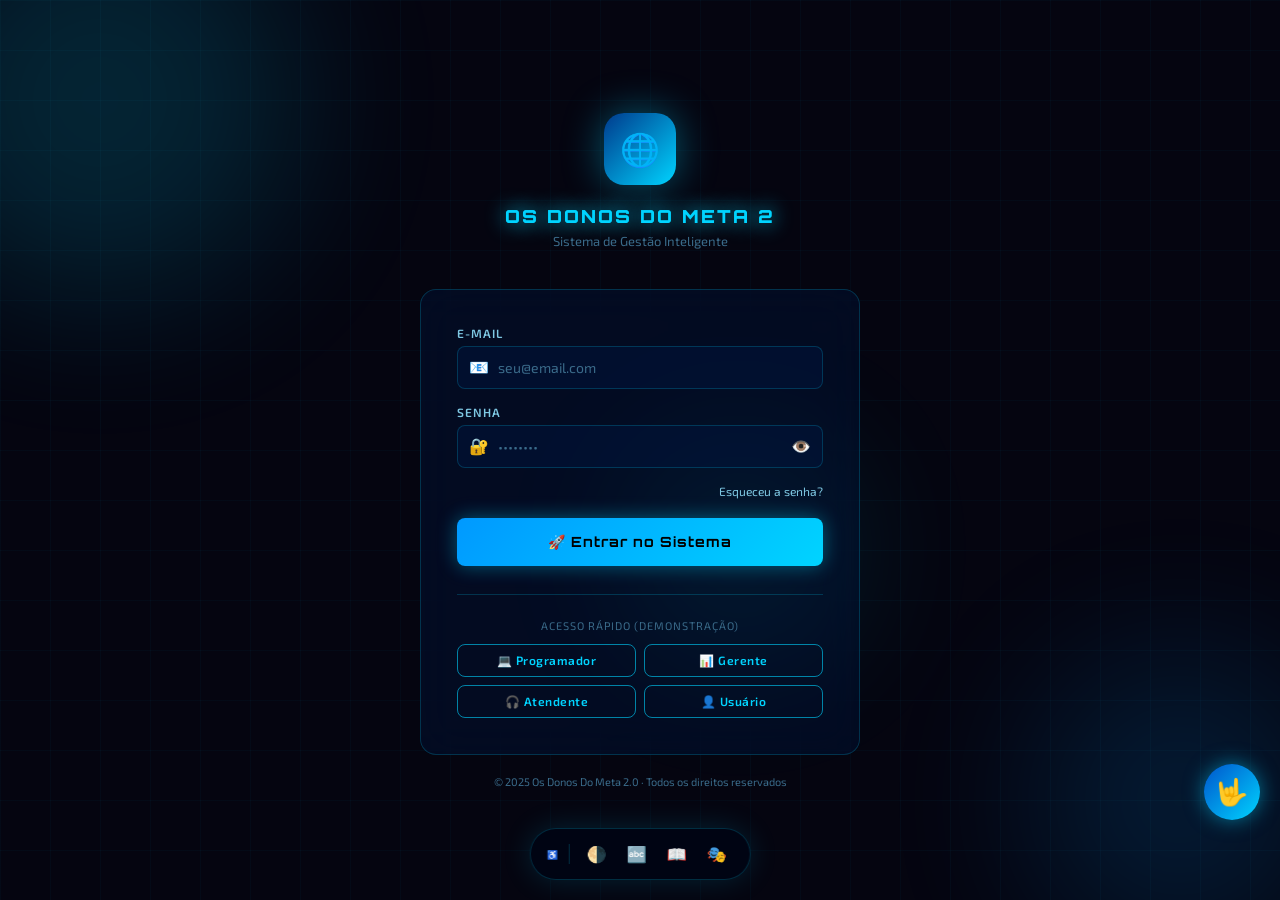
<file: pages/login.html>
﻿<!DOCTYPE html>
<html lang="pt-BR">
<head>
  <meta charset="UTF-8">
  <meta name="viewport" content="width=device-width, initial-scale=1.0, maximum-scale=5.0">
  <meta name="description" content="Os Donos Do Meta 2.0 - Plataforma de gestão inteligente">
  <meta name="theme-color" content="#050510">
  <title>Os Donos Do Meta 2.0 - Acesso</title>
  <link rel="stylesheet" href="../assets/css/styles.css">
  <link rel="preconnect" href="https://fonts.googleapis.com">
  <link rel="preconnect" href="https://fonts.gstatic.com" crossorigin>
</head>
<body data-page="login">

<!-- ===== BACKGROUNDS ===== -->
<div class="bg-grid" aria-hidden="true"></div>
<div class="bg-orbs" aria-hidden="true">
  <div class="orb orb-1"></div>
  <div class="orb orb-2"></div>
  <div class="orb orb-3"></div>
</div>

<!-- ===== TOAST CONTAINER ===== -->
<div id="toast-container" class="toast-container" role="alert" aria-live="polite"></div>

<!-- ===== SIDEBAR OVERLAY ===== -->
<div class="sidebar-overlay" onclick="toggleSidebar()" aria-hidden="true"></div>

<!-- ===== ACCESSIBILITY BAR ===== -->
<nav class="a11y-bar" role="navigation" aria-label="Acessibilidade">
  <span class="a11y-label">♿</span>
  <div class="a11y-sep" aria-hidden="true"></div>
  <button class="a11y-btn" id="btn-contrast" title="Alto Contraste" aria-pressed="false" aria-label="Alternar alto contraste">🌗</button>
  <button class="a11y-btn" id="btn-largetext" title="Texto Grande" aria-pressed="false" aria-label="Aumentar tamanho do texto">🔤</button>
  <button class="a11y-btn" id="btn-dyslexia" title="Fonte para Dislexia" aria-pressed="false" aria-label="Fonte para dislexia">📖</button>
  <button class="a11y-btn" id="btn-motion" title="Reduzir Animações" aria-pressed="false" aria-label="Reduzir animações">🎭</button>
</nav>

<!-- ===== LIBRAS WIDGET ===== -->
<div class="libras-widget" role="complementary" aria-label="Acessibilidade em Libras">
  <button class="libras-btn" id="libras-btn" aria-label="Abrir painel de Libras" aria-expanded="false">🤟</button>
  <div class="libras-panel" id="libras-panel" role="dialog" aria-label="Painel Libras" aria-hidden="true">
    <div style="display:flex;align-items:center;gap:10px;margin-bottom:16px">
      <span style="font-size:28px">🤟</span>
      <div>
        <div style="font-family:var(--font-display);font-size:13px;color:var(--neon-blue);font-weight:700">LIBRAS</div>
        <div style="font-size:11px;color:var(--text-muted)">Língua Brasileira de Sinais</div>
      </div>
    </div>
    <p style="font-size:13px;color:var(--text-secondary);margin-bottom:16px;line-height:1.6">
      Este sistema possui suporte a Libras. Clique nos ícones abaixo para ativar a interpretação em sinais.
    </p>
    <div style="display:grid;grid-template-columns:1fr 1fr;gap:8px">
      <button class="btn btn-outline btn-sm" onclick="App.librasAction('interprete')">🖥️ Intérprete</button>
      <button class="btn btn-outline btn-sm" onclick="App.librasAction('vlibras')">▶️ VLibras</button>
      <button class="btn btn-outline btn-sm" onclick="App.librasAction('audio')">🔊 Áudio</button>
      <button class="btn btn-outline btn-sm" onclick="App.librasAction('legenda')">📝 Legenda</button>
    </div>
    <div style="margin-top:12px;padding-top:12px;border-top:1px solid var(--border);font-size:11px;color:var(--text-muted)">
      Em conformidade com a Lei nº 10.436/2002 e o Decreto nº 5.626/2005
    </div>
  </div>
</div>

<main id="page-login" class="page active" role="main" aria-label="Página de Acesso">
  <div style="flex:1;display:flex;align-items:center;justify-content:center;min-height:100vh;padding:20px">
    <div style="width:100%;max-width:440px">

      <!-- Logo -->
      <div style="text-align:center;margin-bottom:40px" class="animate-in">
        <div style="display:inline-flex;align-items:center;justify-content:center;width:72px;height:72px;border-radius:20px;background:linear-gradient(135deg,var(--neon-deep),var(--neon-blue));box-shadow:0 0 40px rgba(0,212,255,0.4);margin-bottom:20px;font-size:32px">🌐</div>
        <h1 style="font-family:var(--font-display);font-size:18px;font-weight:900;letter-spacing:2px;color:var(--neon-blue);text-shadow:0 0 20px var(--neon-blue);margin-bottom:6px" id="login-logo-text" class="logo-animated"></h1>
        <p style="font-size:13px;color:var(--text-muted)">Sistema de Gestão Inteligente</p>
      </div>

      <!-- Card -->
      <div class="glass-card animate-in delay-1" style="padding:36px">
        <div id="login-alert" class="alert alert-error hidden" role="alert"></div>

        <div id="login-form">
          <div class="form-group">
            <label class="form-label" for="login-email">E-mail</label>
            <div class="input-wrapper">
              <span class="input-icon">📧</span>
              <input type="email" id="login-email" class="form-input" placeholder="seu@email.com" autocomplete="email" aria-required="true">
            </div>
          </div>
          <div class="form-group">
            <label class="form-label" for="login-password">Senha</label>
            <div class="input-wrapper">
              <span class="input-icon">🔐</span>
              <input type="password" id="login-password" class="form-input" placeholder="••••••••" autocomplete="current-password" aria-required="true">
              <button type="button" class="input-toggle" id="toggle-pass" aria-label="Mostrar/ocultar senha">👁️</button>
            </div>
          </div>

          <div style="display:flex;justify-content:flex-end;margin-bottom:20px">
            <a href="#" data-page="recovery" style="font-size:12px;color:var(--text-secondary);text-decoration:none;transition:color 0.2s" onmouseover="this.style.color='var(--neon-blue)'" onmouseout="this.style.color='var(--text-secondary)'">Esqueceu a senha?</a>
          </div>

          <button class="btn btn-primary btn-full" id="btn-login" style="height:48px;font-family:var(--font-display);font-size:14px;letter-spacing:1px" aria-label="Entrar no sistema">
            🚀 Entrar no Sistema
          </button>
        </div>

        <!-- Quick Access -->
        <div style="margin-top:28px;padding-top:24px;border-top:1px solid var(--border)">
          <p style="font-size:11px;color:var(--text-muted);text-align:center;margin-bottom:12px;letter-spacing:1px;text-transform:uppercase">Acesso Rápido (Demonstração)</p>
          <div style="display:grid;grid-template-columns:1fr 1fr;gap:8px">
            <button class="btn btn-outline btn-sm" data-fill="programador" aria-label="Acessar como Programador">💻 Programador</button>
            <button class="btn btn-outline btn-sm" data-fill="gerente" aria-label="Acessar como Gerente">📊 Gerente</button>
            <button class="btn btn-outline btn-sm" data-fill="atendente" aria-label="Acessar como Atendente">🎧 Atendente</button>
            <button class="btn btn-outline btn-sm" data-fill="usuario" aria-label="Acessar como Usuário">👤 Usuário</button>
          </div>
        </div>
      </div>

      <p style="text-align:center;font-size:11px;color:var(--text-muted);margin-top:20px" class="animate-in delay-2">
        © 2025 Os Donos Do Meta 2.0 · Todos os direitos reservados
      </p>
    </div>
  </div>
</main>

<script src="../assets/js/layout.js"></script>
<script src="../assets/js/app.js"></script>
<script src="../assets/js/dashboard.js"></script>
</body>
</html>
</file>
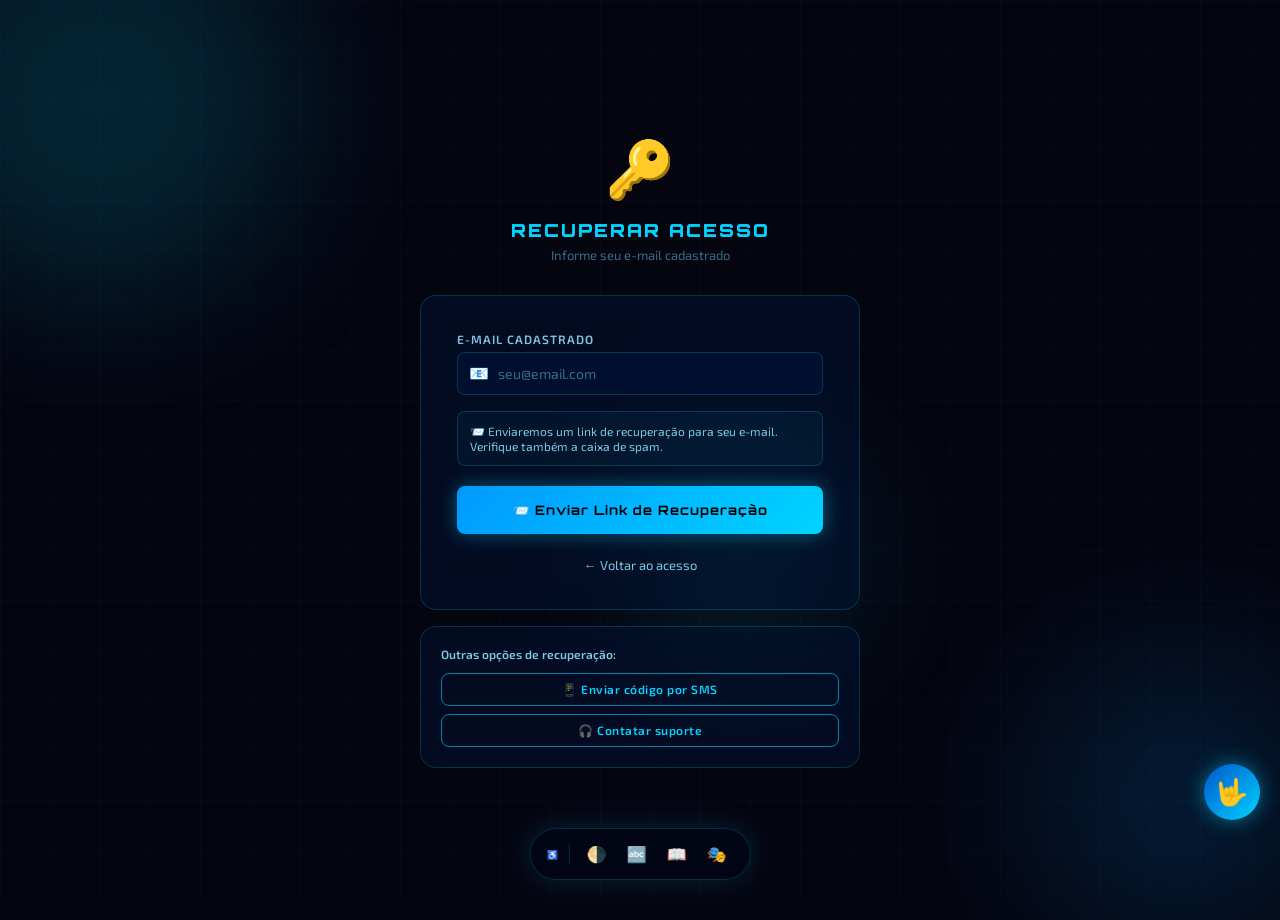
<file: pages/recovery.html>
﻿<!DOCTYPE html>
<html lang="pt-BR">
<head>
  <meta charset="UTF-8">
  <meta name="viewport" content="width=device-width, initial-scale=1.0, maximum-scale=5.0">
  <meta name="description" content="Os Donos Do Meta 2.0 - Plataforma de gestão inteligente">
  <meta name="theme-color" content="#050510">
  <title>Os Donos Do Meta 2.0 - Recuperação</title>
  <link rel="stylesheet" href="../assets/css/styles.css">
  <link rel="preconnect" href="https://fonts.googleapis.com">
  <link rel="preconnect" href="https://fonts.gstatic.com" crossorigin>
</head>
<body data-page="recovery">

<!-- ===== BACKGROUNDS ===== -->
<div class="bg-grid" aria-hidden="true"></div>
<div class="bg-orbs" aria-hidden="true">
  <div class="orb orb-1"></div>
  <div class="orb orb-2"></div>
  <div class="orb orb-3"></div>
</div>

<!-- ===== TOAST CONTAINER ===== -->
<div id="toast-container" class="toast-container" role="alert" aria-live="polite"></div>

<!-- ===== SIDEBAR OVERLAY ===== -->
<div class="sidebar-overlay" onclick="toggleSidebar()" aria-hidden="true"></div>

<!-- ===== ACCESSIBILITY BAR ===== -->
<nav class="a11y-bar" role="navigation" aria-label="Acessibilidade">
  <span class="a11y-label">♿</span>
  <div class="a11y-sep" aria-hidden="true"></div>
  <button class="a11y-btn" id="btn-contrast" title="Alto Contraste" aria-pressed="false" aria-label="Alternar alto contraste">🌗</button>
  <button class="a11y-btn" id="btn-largetext" title="Texto Grande" aria-pressed="false" aria-label="Aumentar tamanho do texto">🔤</button>
  <button class="a11y-btn" id="btn-dyslexia" title="Fonte para Dislexia" aria-pressed="false" aria-label="Fonte para dislexia">📖</button>
  <button class="a11y-btn" id="btn-motion" title="Reduzir Animações" aria-pressed="false" aria-label="Reduzir animações">🎭</button>
</nav>

<!-- ===== LIBRAS WIDGET ===== -->
<div class="libras-widget" role="complementary" aria-label="Acessibilidade em Libras">
  <button class="libras-btn" id="libras-btn" aria-label="Abrir painel de Libras" aria-expanded="false">🤟</button>
  <div class="libras-panel" id="libras-panel" role="dialog" aria-label="Painel Libras" aria-hidden="true">
    <div style="display:flex;align-items:center;gap:10px;margin-bottom:16px">
      <span style="font-size:28px">🤟</span>
      <div>
        <div style="font-family:var(--font-display);font-size:13px;color:var(--neon-blue);font-weight:700">LIBRAS</div>
        <div style="font-size:11px;color:var(--text-muted)">Língua Brasileira de Sinais</div>
      </div>
    </div>
    <p style="font-size:13px;color:var(--text-secondary);margin-bottom:16px;line-height:1.6">
      Este sistema possui suporte a Libras. Clique nos ícones abaixo para ativar a interpretação em sinais.
    </p>
    <div style="display:grid;grid-template-columns:1fr 1fr;gap:8px">
      <button class="btn btn-outline btn-sm" onclick="App.librasAction('interprete')">🖥️ Intérprete</button>
      <button class="btn btn-outline btn-sm" onclick="App.librasAction('vlibras')">▶️ VLibras</button>
      <button class="btn btn-outline btn-sm" onclick="App.librasAction('audio')">🔊 Áudio</button>
      <button class="btn btn-outline btn-sm" onclick="App.librasAction('legenda')">📝 Legenda</button>
    </div>
    <div style="margin-top:12px;padding-top:12px;border-top:1px solid var(--border);font-size:11px;color:var(--text-muted)">
      Em conformidade com a Lei nº 10.436/2002 e o Decreto nº 5.626/2005
    </div>
  </div>
</div>

<main id="page-recovery" class="page active" role="main" aria-label="Recuperação de Senha" style="align-items:center;justify-content:center;min-height:100vh;padding:20px">
  <div style="width:100%;max-width:440px">
    <div style="text-align:center;margin-bottom:32px" class="animate-in">
      <div style="font-size:56px;margin-bottom:16px">🔑</div>
      <h2 style="font-family:var(--font-display);font-size:18px;font-weight:900;color:var(--neon-blue);letter-spacing:2px;margin-bottom:6px">RECUPERAR ACESSO</h2>
      <p style="font-size:13px;color:var(--text-muted)">Informe seu e-mail cadastrado</p>
    </div>
    <div class="glass-card animate-in delay-1" style="padding:36px">
      <div id="recovery-alert" class="alert hidden" role="alert"></div>
      <div class="form-group">
        <label class="form-label" for="recovery-email">E-mail cadastrado</label>
        <div class="input-wrapper">
          <span class="input-icon">📧</span>
          <input type="email" id="recovery-email" class="form-input" placeholder="seu@email.com" autocomplete="email">
        </div>
      </div>
      <div style="background:rgba(0,212,255,0.05);border:1px solid var(--border);border-radius:8px;padding:12px;margin-bottom:20px;font-size:12px;color:var(--text-secondary)">
        📨 Enviaremos um link de recuperação para seu e-mail. Verifique também a caixa de spam.
      </div>
      <button class="btn btn-primary btn-full" id="btn-send-recovery" style="height:48px;font-family:var(--font-display);font-size:13px;letter-spacing:1px">
        📨 Enviar Link de Recuperação
      </button>
      <div style="text-align:center;margin-top:20px">
        <a href="#" data-page="login" style="font-size:13px;color:var(--text-secondary);text-decoration:none">← Voltar ao acesso</a>
      </div>
    </div>

    <!-- Recuperação alternativa -->
    <div class="glass-card animate-in delay-2" style="padding:20px;margin-top:16px">
      <p style="font-size:12px;color:var(--text-secondary);margin-bottom:12px;font-weight:600">Outras opções de recuperação:</p>
      <div style="display:flex;flex-direction:column;gap:8px">
        <button class="btn btn-outline btn-sm" onclick="App.toast('Código SMS enviado!','success','📱')">📱 Enviar código por SMS</button>
        <button class="btn btn-outline btn-sm" onclick="App.toast('Entre em contato com o suporte','info','🎧')">🎧 Contatar suporte</button>
      </div>
    </div>
  </div>
</main>

<!-- ============================================================ -->
<!-- SHARED SIDEBAR & LAYOUT WRAPPER -->
<!-- ============================================================ -->
<script src="../assets/js/layout.js"></script>
<script src="../assets/js/app.js"></script>
<script src="../assets/js/dashboard.js"></script>
</body>
</html>
</file>
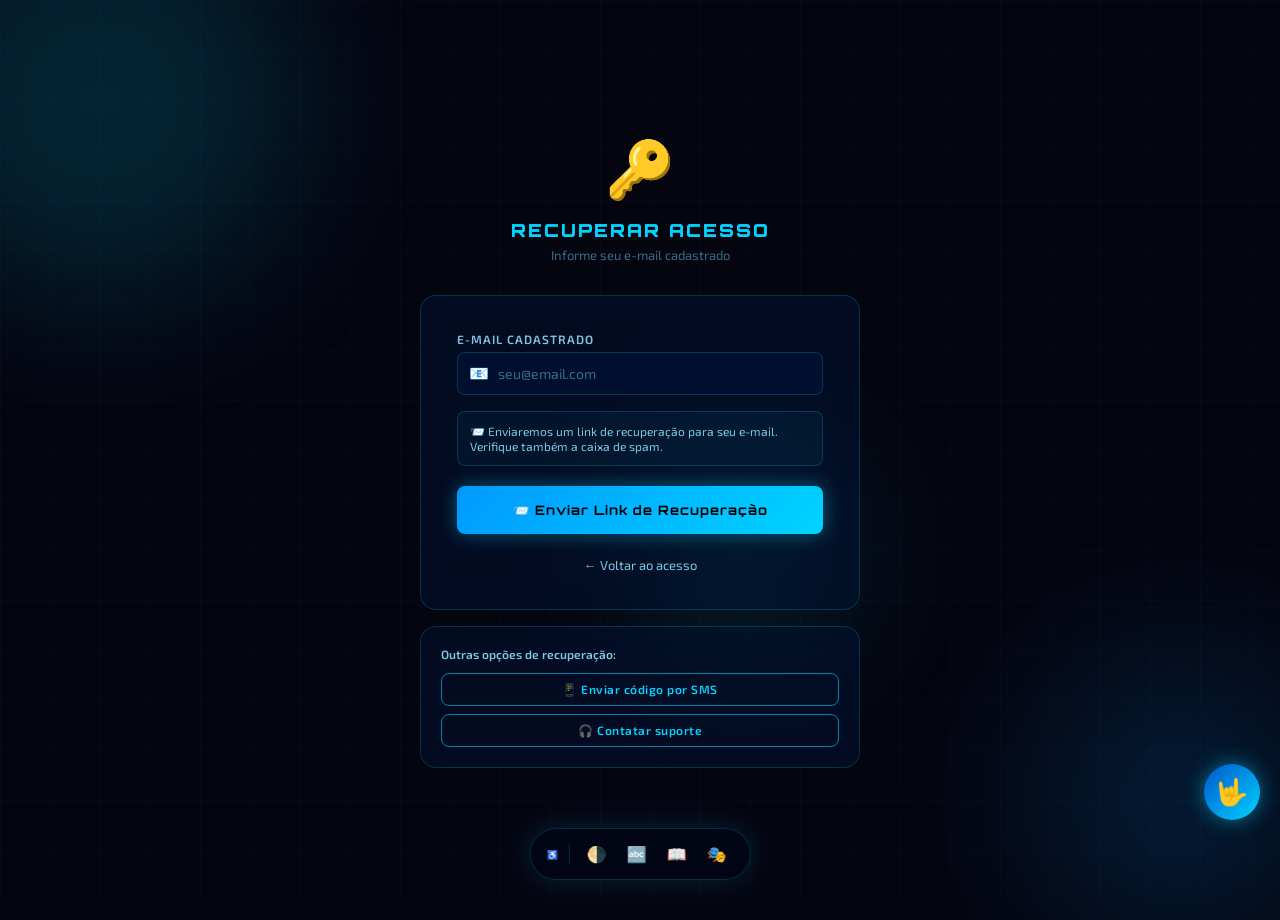
<file: pages/Recuperar senha.html>
﻿<!DOCTYPE html>
<html lang="pt-BR">
<head>
  <meta charset="UTF-8">
  <meta name="viewport" content="width=device-width, initial-scale=1.0, maximum-scale=5.0">
  <meta name="description" content="Os Donos Do Meta 2.0 - Plataforma de gestão inteligente">
  <meta name="theme-color" content="#050510">
  <title>Os Donos Do Meta 2.0 - Recuperação</title>
  <link rel="stylesheet" href="../assets/css/styles.css">
  <link rel="preconnect" href="https://fonts.googleapis.com">
  <link rel="preconnect" href="https://fonts.gstatic.com" crossorigin>
</head>
<body data-page="recovery">

<!-- ===== FUNDOS ===== -->
<div class="bg-grid" aria-hidden="true"></div>
<div class="bg-orbs" aria-hidden="true">
  <div class="orb orb-1"></div>
  <div class="orb orb-2"></div>
  <div class="orb orb-3"></div>
</div>

<!-- ===== CONTAINER DE TOASTS ===== -->
<div id="toast-container" class="toast-container" role="alert" aria-live="polite"></div>

<!-- ===== SOBREPOSIÇÃO DA SIDEBAR ===== -->
<div class="sidebar-overlay" onclick="toggleSidebar()" aria-hidden="true"></div>

<!-- ===== BARRA DE ACESSIBILIDADE ===== -->
<nav class="a11y-bar" role="navigation" aria-label="Acessibilidade">
  <span class="a11y-label">♿</span>
  <div class="a11y-sep" aria-hidden="true"></div>
  <button class="a11y-btn" id="btn-contrast" title="Alto Contraste" aria-pressed="false" aria-label="Alternar alto contraste">🌗</button>
  <button class="a11y-btn" id="btn-largetext" title="Texto Grande" aria-pressed="false" aria-label="Aumentar tamanho do texto">🔤</button>
  <button class="a11y-btn" id="btn-dyslexia" title="Fonte para Dislexia" aria-pressed="false" aria-label="Fonte para dislexia">📖</button>
  <button class="a11y-btn" id="btn-motion" title="Reduzir Animações" aria-pressed="false" aria-label="Reduzir animações">🎭</button>
</nav>

<!-- ===== WIDGET DE LIBRAS ===== -->
<div class="libras-widget" role="complementary" aria-label="Acessibilidade em Libras">
  <button class="libras-btn" id="libras-btn" aria-label="Abrir painel de Libras" aria-expanded="false">🤟</button>
  <div class="libras-panel" id="libras-panel" role="dialog" aria-label="Painel Libras" aria-hidden="true">
    <div style="display:flex;align-items:center;gap:10px;margin-bottom:16px">
      <span style="font-size:28px">🤟</span>
      <div>
        <div style="font-family:var(--font-display);font-size:13px;color:var(--neon-blue);font-weight:700">LIBRAS</div>
        <div style="font-size:11px;color:var(--text-muted)">Língua Brasileira de Sinais</div>
      </div>
    </div>
    <p style="font-size:13px;color:var(--text-secondary);margin-bottom:16px;line-height:1.6">
      Este sistema possui suporte a Libras. Clique nos ícones abaixo para ativar a interpretação em sinais.
    </p>
    <div style="display:grid;grid-template-columns:1fr 1fr;gap:8px">
      <button class="btn btn-outline btn-sm" onclick="App.librasAction('interprete')">🖥️ Intérprete</button>
      <button class="btn btn-outline btn-sm" onclick="App.librasAction('vlibras')">▶️ VLibras</button>
      <button class="btn btn-outline btn-sm" onclick="App.librasAction('audio')">🔊 Áudio</button>
      <button class="btn btn-outline btn-sm" onclick="App.librasAction('legenda')">📝 Legenda</button>
    </div>
    <div style="margin-top:12px;padding-top:12px;border-top:1px solid var(--border);font-size:11px;color:var(--text-muted)">
      Em conformidade com a Lei nº 10.436/2002 e o Decreto nº 5.626/2005
    </div>
  </div>
</div>

<main id="page-recovery" class="page active" role="main" aria-label="Recuperação de Senha" style="align-items:center;justify-content:center;min-height:100vh;padding:20px">
  <div style="width:100%;max-width:440px">
    <div style="text-align:center;margin-bottom:32px" class="animate-in">
      <div style="font-size:56px;margin-bottom:16px">🔑</div>
      <h2 style="font-family:var(--font-display);font-size:18px;font-weight:900;color:var(--neon-blue);letter-spacing:2px;margin-bottom:6px">RECUPERAR ACESSO</h2>
      <p style="font-size:13px;color:var(--text-muted)">Informe seu e-mail cadastrado</p>
    </div>
    <div class="glass-card animate-in delay-1" style="padding:36px">
      <div id="recovery-alert" class="alert hidden" role="alert"></div>
      <div class="form-group">
        <label class="form-label" for="recovery-email">E-mail cadastrado</label>
        <div class="input-wrapper">
          <span class="input-icon">📧</span>
          <input type="email" id="recovery-email" class="form-input" placeholder="seu@email.com" autocomplete="email">
        </div>
      </div>
      <div style="background:rgba(0,212,255,0.05);border:1px solid var(--border);border-radius:8px;padding:12px;margin-bottom:20px;font-size:12px;color:var(--text-secondary)">
        📨 Enviaremos um link de recuperação para seu e-mail. Verifique também a caixa de spam.
      </div>
      <button class="btn btn-primary btn-full" id="btn-send-recovery" style="height:48px;font-family:var(--font-display);font-size:13px;letter-spacing:1px">
        📨 Enviar Link de Recuperação
      </button>
      <div style="text-align:center;margin-top:20px">
        <a href="#" data-page="login" style="font-size:13px;color:var(--text-secondary);text-decoration:none">← Voltar ao acesso</a>
      </div>
    </div>

    <!-- Recuperação alternativa -->
    <div class="glass-card animate-in delay-2" style="padding:20px;margin-top:16px">
      <p style="font-size:12px;color:var(--text-secondary);margin-bottom:12px;font-weight:600">Outras opções de recuperação:</p>
      <div style="display:flex;flex-direction:column;gap:8px">
        <button class="btn btn-outline btn-sm" onclick="App.toast('Código SMS enviado!','success','📱')">📱 Enviar código por SMS</button>
        <button class="btn btn-outline btn-sm" onclick="App.toast('Entre em contato com o suporte','info','🎧')">🎧 Contatar suporte</button>
      </div>
    </div>
  </div>
</main>

<!-- ============================================================ -->
<!-- ESTRUTURA COMPARTILHADA DO LAYOUT -->
<!-- ============================================================ -->
<script src="../assets/js/layout.js"></script>
<script src="../assets/js/app.js"></script>
<script src="../assets/js/dashboard.js"></script>
</body>
</html>
</file>
<file: assets/css/styles.css>
﻿@import url('https://fonts.googleapis.com/css2?family=Orbitron:wght@400;600;700;900&family=Exo+2:wght@300;400;500;600;700&display=swap');

:root {
  --black: #000000;
  --dark: #050510;
  --dark2: #080820;
  --neon-blue: #00d4ff;
  --neon-blue2: #0099ff;
  --neon-glow: #00f0ff;
  --neon-deep: #003a8c;
  --neon-mid: #0055cc;
  --text-primary: #e0f4ff;
  --text-secondary: #7ec8e3;
  --text-muted: #3a6b8a;
  --border: rgba(0, 212, 255, 0.2);
  --border-bright: rgba(0, 212, 255, 0.6);
  --glass: rgba(0, 20, 60, 0.4);
  --glass-bright: rgba(0, 40, 100, 0.5);
  --success: #00ff88;
  --warning: #ffaa00;
  --danger: #ff3366;
  --font-display: 'Orbitron', monospace;
  --font-body: 'Exo 2', sans-serif;
}

*, *::before, *::after { margin: 0; padding: 0; box-sizing: border-box; }
html { scroll-behavior: smooth; font-size: 16px; }
body { font-family: var(--font-body); background: var(--dark); color: var(--text-primary); min-height: 100vh; overflow-x: hidden; }

::-webkit-scrollbar { width: 6px; }
::-webkit-scrollbar-track { background: var(--dark2); }
::-webkit-scrollbar-thumb { background: var(--neon-blue); border-radius: 3px; }

.bg-grid {
  position: fixed; inset: 0; z-index: 0;
  background-image: linear-gradient(rgba(0,212,255,0.03) 1px, transparent 1px), linear-gradient(90deg, rgba(0,212,255,0.03) 1px, transparent 1px);
  background-size: 50px 50px;
  animation: gridPulse 8s ease-in-out infinite;
}
@keyframes gridPulse { 0%,100% { opacity: 0.5; } 50% { opacity: 1; } }

.bg-orbs { position: fixed; inset: 0; z-index: 0; pointer-events: none; }
.orb { position: absolute; border-radius: 50%; filter: blur(80px); opacity: 0.15; animation: orbFloat 12s ease-in-out infinite; }
.orb-1 { width: 400px; height: 400px; background: var(--neon-blue); top: -100px; left: -100px; }
.orb-2 { width: 300px; height: 300px; background: var(--neon-blue2); bottom: -50px; right: -50px; animation-delay: -4s; }
.orb-3 { width: 200px; height: 200px; background: var(--neon-glow); top: 50%; left: 50%; animation-delay: -8s; }
@keyframes orbFloat { 0%,100% { transform: translate(0,0) scale(1); } 33% { transform: translate(30px,-30px) scale(1.1); } 66% { transform: translate(-20px,20px) scale(0.9); } }

.glass-card { background: var(--glass); backdrop-filter: blur(20px); -webkit-backdrop-filter: blur(20px); border: 1px solid var(--border); border-radius: 16px; transition: all 0.3s ease; }
.glass-card:hover { border-color: var(--border-bright); box-shadow: 0 0 30px rgba(0,212,255,0.1); }

.neon-text { color: var(--neon-blue); text-shadow: 0 0 10px var(--neon-blue), 0 0 20px var(--neon-blue), 0 0 40px rgba(0,212,255,0.5); }

.btn { display: inline-flex; align-items: center; justify-content: center; gap: 8px; padding: 12px 24px; border-radius: 8px; border: none; cursor: pointer; font-family: var(--font-body); font-size: 14px; font-weight: 600; text-decoration: none; transition: all 0.3s ease; position: relative; overflow: hidden; letter-spacing: 0.5px; }
.btn::before { content: ''; position: absolute; inset: 0; background: linear-gradient(45deg, transparent 30%, rgba(255,255,255,0.1) 50%, transparent 70%); transform: translateX(-100%); transition: transform 0.5s ease; }
.btn:hover::before { transform: translateX(100%); }
.btn-primary { background: linear-gradient(135deg, var(--neon-blue2), var(--neon-blue)); color: var(--black); font-weight: 700; box-shadow: 0 0 20px rgba(0,212,255,0.4); }
.btn-primary:hover { box-shadow: 0 0 40px rgba(0,212,255,0.7); transform: translateY(-2px); }
.btn-outline { background: transparent; border: 1px solid var(--border-bright); color: var(--neon-blue); }
.btn-outline:hover { background: rgba(0,212,255,0.1); box-shadow: 0 0 20px rgba(0,212,255,0.2); }
.btn-danger { background: linear-gradient(135deg, #cc0033, var(--danger)); color: white; }
.btn-success { background: linear-gradient(135deg, #008844, var(--success)); color: var(--black); }
.btn-sm { padding: 8px 16px; font-size: 12px; }
.btn-full { width: 100%; }
.btn:active { transform: scale(0.97); }

.form-group { display: flex; flex-direction: column; gap: 6px; margin-bottom: 16px; }
.form-label { font-size: 12px; font-weight: 600; letter-spacing: 1px; text-transform: uppercase; color: var(--text-secondary); }
.form-input { background: rgba(0,20,60,0.5); border: 1px solid var(--border); border-radius: 8px; padding: 12px 16px; color: var(--text-primary); font-family: var(--font-body); font-size: 14px; transition: all 0.3s ease; outline: none; width: 100%; }
.form-input:focus { border-color: var(--neon-blue); box-shadow: 0 0 0 3px rgba(0,212,255,0.1); background: rgba(0,30,80,0.6); }
.form-input::placeholder { color: var(--text-muted); }
.input-wrapper { position: relative; }
.input-icon { position: absolute; left: 12px; top: 50%; transform: translateY(-50%); color: var(--text-muted); font-size: 16px; pointer-events: none; }
.input-wrapper .form-input { padding-left: 40px; }
.input-toggle { position: absolute; right: 12px; top: 50%; transform: translateY(-50%); background: none; border: none; color: var(--text-muted); cursor: pointer; font-size: 16px; transition: color 0.2s; }
.input-toggle:hover { color: var(--neon-blue); }

.badge { display: inline-flex; align-items: center; gap: 4px; padding: 4px 10px; border-radius: 20px; font-size: 11px; font-weight: 700; letter-spacing: 0.5px; text-transform: uppercase; }
.badge-blue { background: rgba(0,212,255,0.15); color: var(--neon-blue); border: 1px solid rgba(0,212,255,0.3); }
.badge-green { background: rgba(0,255,136,0.15); color: var(--success); border: 1px solid rgba(0,255,136,0.3); }
.badge-yellow { background: rgba(255,170,0,0.15); color: var(--warning); border: 1px solid rgba(255,170,0,0.3); }
.badge-red { background: rgba(255,51,102,0.15); color: var(--danger); border: 1px solid rgba(255,51,102,0.3); }

.alert { padding: 12px 16px; border-radius: 8px; font-size: 13px; display: flex; align-items: center; gap: 10px; animation: slideDown 0.3s ease; margin-bottom: 16px; }
.alert-error { background: rgba(255,51,102,0.1); border: 1px solid rgba(255,51,102,0.3); color: #ff6688; }
.alert-success { background: rgba(0,255,136,0.1); border: 1px solid rgba(0,255,136,0.3); color: var(--success); }
.alert-info { background: rgba(0,212,255,0.1); border: 1px solid rgba(0,212,255,0.3); color: var(--neon-blue); }
.hidden { display: none !important; }
@keyframes slideDown { from { opacity: 0; transform: translateY(-10px); } to { opacity: 1; transform: translateY(0); } }

.spinner { width: 20px; height: 20px; border-radius: 50%; border: 2px solid rgba(0,212,255,0.2); border-top-color: var(--neon-blue); animation: spin 0.8s linear infinite; display: inline-block; }
@keyframes spin { to { transform: rotate(360deg); } }

.pulse-dot { width: 8px; height: 8px; border-radius: 50%; background: var(--success); box-shadow: 0 0 6px var(--success); animation: pulseDot 2s ease-in-out infinite; }
@keyframes pulseDot { 0%,100% { opacity: 1; transform: scale(1); } 50% { opacity: 0.6; transform: scale(1.3); } }

.page { display: none; min-height: 100vh; position: relative; z-index: 1; }
.page.active { display: flex; animation: pageFadeIn 0.5s ease; }
@keyframes pageFadeIn { from { opacity: 0; transform: translateY(20px); } to { opacity: 1; transform: translateY(0); } }

.toast-container { position: fixed; top: 20px; right: 20px; z-index: 9999; display: flex; flex-direction: column; gap: 10px; }
.toast { background: rgba(0,5,20,0.95); backdrop-filter: blur(20px); border: 1px solid var(--border-bright); border-radius: 10px; padding: 14px 18px; min-width: 280px; display: flex; align-items: center; gap: 12px; animation: toastIn 0.4s ease; box-shadow: 0 0 30px rgba(0,212,255,0.2); }
.toast.removing { animation: toastOut 0.3s ease forwards; }
@keyframes toastIn { from { opacity: 0; transform: translateX(100px); } to { opacity: 1; transform: translateX(0); } }
@keyframes toastOut { from { opacity: 1; transform: translateX(0); } to { opacity: 0; transform: translateX(100px); } }

.a11y-bar { position: fixed; bottom: 20px; left: 50%; transform: translateX(-50%); z-index: 9000; display: flex; gap: 6px; align-items: center; background: rgba(0,5,20,0.92); backdrop-filter: blur(20px); border: 1px solid var(--border); border-radius: 50px; padding: 8px 16px; box-shadow: 0 0 30px rgba(0,212,255,0.15); white-space: nowrap; }
.a11y-btn { background: none; border: none; cursor: pointer; color: var(--text-secondary); font-size: 16px; width: 34px; height: 34px; border-radius: 50%; display: flex; align-items: center; justify-content: center; transition: all 0.2s; }
.a11y-btn:hover, .a11y-btn.active { background: rgba(0,212,255,0.15); color: var(--neon-blue); box-shadow: 0 0 10px rgba(0,212,255,0.3); }
.a11y-sep { width: 1px; height: 20px; background: var(--border); margin: 0 4px; }
.a11y-label { font-size: 9px; color: var(--text-muted); font-weight: 700; letter-spacing: 0.5px; }

.libras-widget { position: fixed; bottom: 80px; right: 20px; z-index: 9000; }
.libras-btn { width: 56px; height: 56px; border-radius: 50%; background: linear-gradient(135deg, var(--neon-mid), var(--neon-blue)); border: none; cursor: pointer; font-size: 26px; display: flex; align-items: center; justify-content: center; box-shadow: 0 0 20px rgba(0,212,255,0.5); transition: all 0.3s ease; animation: librasFloat 3s ease-in-out infinite; }
@keyframes librasFloat { 0%,100% { transform: translateY(0); } 50% { transform: translateY(-6px); } }
.libras-btn:hover, .libras-btn:focus-visible { box-shadow: 0 0 40px rgba(0,212,255,0.8); transform: scale(1.04); outline: 2px solid rgba(0,212,255,0.45); outline-offset: 3px; }
.libras-panel { position: absolute; bottom: 70px; right: 0; width: 280px; background: rgba(0,5,20,0.97); backdrop-filter: blur(20px); border: 1px solid var(--border-bright); border-radius: 16px; padding: 20px; display: none; box-shadow: 0 16px 40px rgba(0,0,0,0.35); }
.libras-panel.show { display: block; animation: slideUp 0.3s ease; }
.libras-panel[aria-hidden="true"] { display: none; }
.libras-panel[aria-hidden="false"] { display: block; }
body.caption-mode { line-height: 1.85; }
body.caption-mode p, body.caption-mode li, body.caption-mode .card-title, body.caption-mode .stat-label, body.caption-mode .nav-item, body.caption-mode .btn { letter-spacing: 0.04em; }
@keyframes slideUp { from { opacity: 0; transform: translateY(20px); } to { opacity: 1; transform: translateY(0); } }

body.high-contrast { --dark: #000; --dark2: #000; --glass: rgba(0,0,0,0.97); --text-primary: #fff; --border: rgba(255,255,0,0.8); --neon-blue: #ffff00; --neon-blue2: #ffff00; }
body.large-text { font-size: 20px; }
body.large-text .btn { font-size: 18px; padding: 14px 28px; }
body.dyslexia { letter-spacing: 0.08em; word-spacing: 0.15em; line-height: 1.9; }
body.reduce-motion *, body.reduce-motion *::before, body.reduce-motion *::after { animation-duration: 0.001ms !important; transition-duration: 0.001ms !important; }

.sidebar { width: 260px; min-height: 100vh; background: rgba(0,3,15,0.97); backdrop-filter: blur(20px); border-right: 1px solid var(--border); display: flex; flex-direction: column; position: fixed; left: 0; top: 0; z-index: 100; transition: transform 0.3s ease; }
.sidebar.collapsed { transform: translateX(-208px); }
.sidebar-header { padding: 24px 20px; border-bottom: 1px solid var(--border); }
.sidebar-logo { font-family: var(--font-display); font-size: 12px; font-weight: 900; color: var(--neon-blue); letter-spacing: 1px; text-shadow: 0 0 15px var(--neon-blue); line-height: 1.4; }
.sidebar-logo .sub { color: var(--text-muted); font-size: 10px; font-weight: 400; margin-top: 2px; display: block; letter-spacing: 0; font-family: var(--font-body); }
.sidebar-user { display: flex; align-items: center; gap: 10px; margin-top: 16px; padding: 10px; border-radius: 8px; background: rgba(0,212,255,0.05); border: 1px solid var(--border); }
.sidebar-user-avatar { width: 36px; height: 36px; border-radius: 50%; background: linear-gradient(135deg, var(--neon-mid), var(--neon-blue)); display: flex; align-items: center; justify-content: center; font-weight: 700; font-size: 14px; color: var(--black); flex-shrink: 0; }
.sidebar-user-info { min-width: 0; }
.sidebar-user-name { font-size: 13px; font-weight: 600; color: var(--text-primary); white-space: nowrap; overflow: hidden; text-overflow: ellipsis; }
.sidebar-user-role { font-size: 11px; color: var(--text-muted); }
.sidebar-nav { flex: 1; padding: 16px 12px; overflow-y: auto; }
.nav-section { margin-bottom: 20px; }
.nav-section-title { font-size: 10px; font-weight: 700; letter-spacing: 2px; text-transform: uppercase; color: var(--text-muted); padding: 0 8px 8px; }
.nav-item { display: flex; align-items: center; gap: 12px; padding: 10px 12px; border-radius: 8px; color: var(--text-secondary); text-decoration: none; transition: all 0.2s; cursor: pointer; font-size: 14px; border: none; background: none; width: 100%; text-align: left; position: relative; }
.nav-item:hover { background: rgba(0,212,255,0.08); color: var(--text-primary); }
.nav-item.active { background: rgba(0,212,255,0.12); color: var(--neon-blue); font-weight: 600; }
.nav-item.active::before { content: ''; position: absolute; left: 0; top: 50%; transform: translateY(-50%); width: 3px; height: 20px; background: var(--neon-blue); border-radius: 0 3px 3px 0; box-shadow: 0 0 8px var(--neon-blue); }
.nav-icon { font-size: 18px; width: 22px; text-align: center; }
.sidebar-footer { padding: 16px; border-top: 1px solid var(--border); }

.main-content { margin-left: 260px; min-height: 100vh; padding: 24px; }
.page[id^="page-dash-"] .main-content { margin-left: 260px !important; padding: 24px !important; }
.page[id^="page-dash-"] .main-content.sidebar-collapsed { margin-left: 52px !important; }
.topbar { display: flex; align-items: center; justify-content: space-between; margin-bottom: 28px; }
.topbar-left { display: flex; align-items: center; gap: 16px; }
.hamburger { background: none; border: none; cursor: pointer; color: var(--text-secondary); font-size: 22px; display: none; }
.page[id^="page-dash-"] .hamburger { display: flex; }
.hamburger:hover { color: var(--neon-blue); }
.page-title { font-family: var(--font-display); font-size: 18px; font-weight: 700; color: var(--text-primary); letter-spacing: 1px; }
.topbar-right { display: flex; align-items: center; gap: 12px; }
.notif-btn { background: none; border: 1px solid var(--border); border-radius: 8px; padding: 8px; cursor: pointer; color: var(--text-secondary); font-size: 18px; transition: all 0.2s; position: relative; }
.notif-btn:hover { border-color: var(--neon-blue); color: var(--neon-blue); }
.notif-badge { position: absolute; top: -4px; right: -4px; width: 14px; height: 14px; background: var(--danger); border-radius: 50%; font-size: 9px; display: flex; align-items: center; justify-content: center; font-weight: 700; color: white; }
.search-bar { display: flex; align-items: center; gap: 10px; background: rgba(0,20,60,0.5); border: 1px solid var(--border); border-radius: 8px; padding: 8px 14px; transition: all 0.3s; }
.search-bar:focus-within { border-color: var(--neon-blue); }
.search-bar input { background: none; border: none; outline: none; color: var(--text-primary); font-family: var(--font-body); font-size: 13px; width: 160px; }
.search-bar input::placeholder { color: var(--text-muted); }
.user-avatar { width: 38px; height: 38px; border-radius: 50%; background: linear-gradient(135deg, var(--neon-mid), var(--neon-blue)); display: flex; align-items: center; justify-content: center; font-weight: 700; font-size: 15px; color: var(--black); cursor: pointer; transition: box-shadow 0.2s; flex-shrink: 0; }
.user-avatar:hover { box-shadow: 0 0 20px rgba(0,212,255,0.5); }

.stat-grid { display: grid; grid-template-columns: repeat(auto-fit, minmax(190px, 1fr)); gap: 16px; margin-bottom: 28px; }
.stat-card { padding: 20px 22px; display: flex; flex-direction: column; gap: 10px; position: relative; overflow: hidden; }
.stat-card::after { content: ''; position: absolute; top: 0; right: 0; width: 80px; height: 80px; border-radius: 0 16px 0 80px; opacity: 0.06; }
.stat-card.blue::after { background: var(--neon-blue); }
.stat-card.green::after { background: var(--success); }
.stat-card.yellow::after { background: var(--warning); }
.stat-card.red::after { background: var(--danger); }
.stat-icon { font-size: 26px; }
.stat-value { font-family: var(--font-display); font-size: 26px; font-weight: 700; }
.stat-label { font-size: 11px; color: var(--text-secondary); text-transform: uppercase; letter-spacing: 1px; }
.stat-change { font-size: 12px; font-weight: 600; }
.stat-change.up { color: var(--success); }
.stat-change.down { color: var(--danger); }

.card { padding: 20px; margin-bottom: 20px; }
.card-header { display: flex; align-items: center; justify-content: space-between; margin-bottom: 20px; }
.card-title { font-family: var(--font-display); font-size: 14px; font-weight: 700; letter-spacing: 1px; color: var(--text-primary); }
.section-grid { display: grid; grid-template-columns: 1fr 1fr; gap: 20px; margin-bottom: 20px; }

.table-wrapper { overflow-x: auto; }
table { width: 100%; border-collapse: collapse; }
th { padding: 12px 16px; text-align: left; font-size: 11px; font-weight: 700; letter-spacing: 1.5px; text-transform: uppercase; color: var(--text-muted); border-bottom: 1px solid var(--border); background: rgba(0,10,30,0.5); }
td { padding: 13px 16px; font-size: 13px; color: var(--text-primary); border-bottom: 1px solid rgba(0,212,255,0.05); }
tr:hover td { background: rgba(0,212,255,0.03); }

.modal-overlay { position: fixed; inset: 0; z-index: 8000; background: rgba(0,0,0,0.8); backdrop-filter: blur(5px); display: flex; align-items: center; justify-content: center; padding: 20px; }
.modal-overlay.hidden { display: none; }
.modal { background: var(--dark2); border: 1px solid var(--border-bright); border-radius: 20px; padding: 32px; max-width: 480px; width: 100%; box-shadow: 0 0 60px rgba(0,212,255,0.15); animation: modalIn 0.3s ease; }
@keyframes modalIn { from { opacity: 0; transform: scale(0.9); } to { opacity: 1; transform: scale(1); } }
.modal-title { font-family: var(--font-display); font-size: 18px; font-weight: 700; margin-bottom: 20px; color: var(--neon-blue); }
.modal-footer { display: flex; gap: 12px; justify-content: flex-end; margin-top: 24px; }

.chart-container { height: 150px; display: flex; align-items: flex-end; gap: 6px; }
.bar-item { flex: 1; display: flex; flex-direction: column; align-items: center; gap: 4px; height: 100%; justify-content: flex-end; }
.bar-fill { width: 100%; background: linear-gradient(to top, var(--neon-mid), var(--neon-blue)); border-radius: 4px 4px 0 0; box-shadow: 0 0 8px rgba(0,212,255,0.3); min-height: 4px; }
.bar-label { font-size: 10px; color: var(--text-muted); }

.animate-in { opacity: 0; transform: translateY(24px); animation: animIn 0.5s ease forwards; }
@keyframes animIn { to { opacity: 1; transform: translateY(0); } }
.delay-1 { animation-delay: 0.08s; } .delay-2 { animation-delay: 0.16s; } .delay-3 { animation-delay: 0.24s; } .delay-4 { animation-delay: 0.32s; } .delay-5 { animation-delay: 0.4s; }

.sidebar-overlay { display: none; position: fixed; inset: 0; background: rgba(0,0,0,0.6); z-index: 50; }
.sidebar-overlay.show { display: block; }

.progress-bar { height: 6px; background: rgba(0,212,255,0.1); border-radius: 3px; overflow: hidden; }
.progress-fill { height: 100%; background: linear-gradient(90deg, var(--neon-mid), var(--neon-blue)); border-radius: 3px; box-shadow: 0 0 8px var(--neon-blue); transition: width 1.2s ease; }

.cursor::after { content: '|'; animation: blink 1s infinite; color: var(--neon-blue); }
@keyframes blink { 0%,100% { opacity: 1; } 50% { opacity: 0; } }

.tag { display: inline-flex; align-items: center; padding: 3px 8px; border-radius: 4px; font-size: 11px; font-weight: 600; background: rgba(0,212,255,0.1); color: var(--neon-blue); border: 1px solid rgba(0,212,255,0.2); margin: 2px; }
.dashboard-section.hidden { display: none !important; }

.quick-menu {
  position: fixed;
  top: 84px;
  left: 24px;
  z-index: 9500;
  width: min(320px, calc(100vw - 32px));
  padding: 18px;
  background: rgba(0, 5, 20, 0.96);
  backdrop-filter: blur(18px);
  -webkit-backdrop-filter: blur(18px);
  border: 1px solid var(--border-bright);
  border-radius: 18px;
  box-shadow: 0 24px 60px rgba(0, 0, 0, 0.45);
}
.quick-menu.hidden { display: none !important; }
.quick-menu-header { display: flex; align-items: center; justify-content: space-between; gap: 12px; margin-bottom: 14px; }
.quick-menu-title { font-family: var(--font-display); font-size: 13px; letter-spacing: 1px; color: var(--neon-blue); }
.quick-menu-subtitle { font-size: 11px; color: var(--text-muted); margin-top: 4px; }
.quick-menu-close {
  background: none;
  border: none;
  color: var(--text-secondary);
  cursor: pointer;
  font-size: 18px;
}
.quick-menu-list { display: flex; flex-direction: column; gap: 10px; }
.quick-menu-action {
  width: 100%;
  text-align: left;
  border: 1px solid var(--border);
  border-radius: 12px;
  padding: 12px 14px;
  background: rgba(0, 20, 60, 0.42);
  color: var(--text-primary);
  cursor: pointer;
  transition: all 0.2s ease;
}
.quick-menu-action:hover {
  border-color: var(--border-bright);
  background: rgba(0, 30, 80, 0.65);
}
.quick-menu-action strong {
  display: block;
  font-size: 13px;
  margin-bottom: 4px;
}
.quick-menu-action span {
  display: block;
  font-size: 11px;
  color: var(--text-secondary);
}

@media (max-width: 1200px) {
  .page[id^="page-dash-"] .main-content { padding: 20px !important; }
  .topbar { gap: 16px; align-items: flex-start; }
  .topbar-right { flex-wrap: wrap; justify-content: flex-end; }
  .search-bar input { width: 120px; }
  .section-grid { grid-template-columns: 1fr; }
  .card-header { gap: 12px; flex-wrap: wrap; }
}

@media (max-width: 992px) {
  .page[id^="page-dash-"] .main-content { margin-left: 260px !important; padding: 18px !important; }
  .topbar { flex-direction: column; align-items: stretch; }
  .topbar-left, .topbar-right { justify-content: space-between; width: 100%; }
  .topbar-right { gap: 10px; }
  .stat-grid { grid-template-columns: repeat(2, minmax(0, 1fr)); }
  .toast-container { left: 16px; right: 16px; top: 16px; }
  .toast { min-width: 0; width: 100%; }
  .quick-menu { left: 18px; top: 76px; }
}

@media (max-width: 768px) {
  .sidebar { transform: translateX(-100%); z-index: 200; }
  .sidebar.collapsed { transform: translateX(-100%); }
  .sidebar.open { transform: translateX(0); box-shadow: 0 0 50px rgba(0,0,0,0.8); }
  .sidebar-overlay { z-index: 150; }
  .main-content,
  .page[id^="page-dash-"] .main-content { margin-left: 0 !important; padding: 16px !important; }
  .hamburger { display: flex; }
  .stat-grid { grid-template-columns: repeat(2, 1fr); }
  .section-grid { grid-template-columns: 1fr; }
  .topbar, .topbar-left, .topbar-right { gap: 10px; }
  .topbar-left, .topbar-right { width: 100%; flex-wrap: wrap; }
  .page-title { font-size: 15px; line-height: 1.4; }
  .card { padding: 16px; }
  .table-wrapper { margin: 0 -4px; }
  th, td { padding: 10px 12px; }
  .a11y-bar { bottom: 8px; left: 8px; right: 8px; transform: none; justify-content: center; padding: 6px 10px; gap: 4px; white-space: normal; flex-wrap: wrap; border-radius: 18px; }
  .a11y-btn { width: 30px; height: 30px; font-size: 14px; }
  .libras-widget { right: 12px; bottom: 96px; }
  .libras-panel { width: min(280px, calc(100vw - 24px)); right: 0; }
  .quick-menu { left: 12px; right: 12px; width: auto; top: 72px; padding: 16px; }
  .search-bar { display: none; }
}
@media (max-width: 480px) {
  html { font-size: 15px; }
  .stat-grid { grid-template-columns: 1fr; }
  .modal { padding: 20px; }
  .page-title { font-size: 14px; }
  .topbar { margin-bottom: 16px; }
  .topbar-left { align-items: flex-start; }
  .topbar-right { justify-content: flex-start; }
  .card-header { align-items: flex-start; }
  .btn, .btn-sm { width: 100%; }
  .notif-btn { flex-shrink: 0; }
  .libras-widget { right: 10px; bottom: 110px; }
  .a11y-bar { bottom: 10px; }
}
</file>
